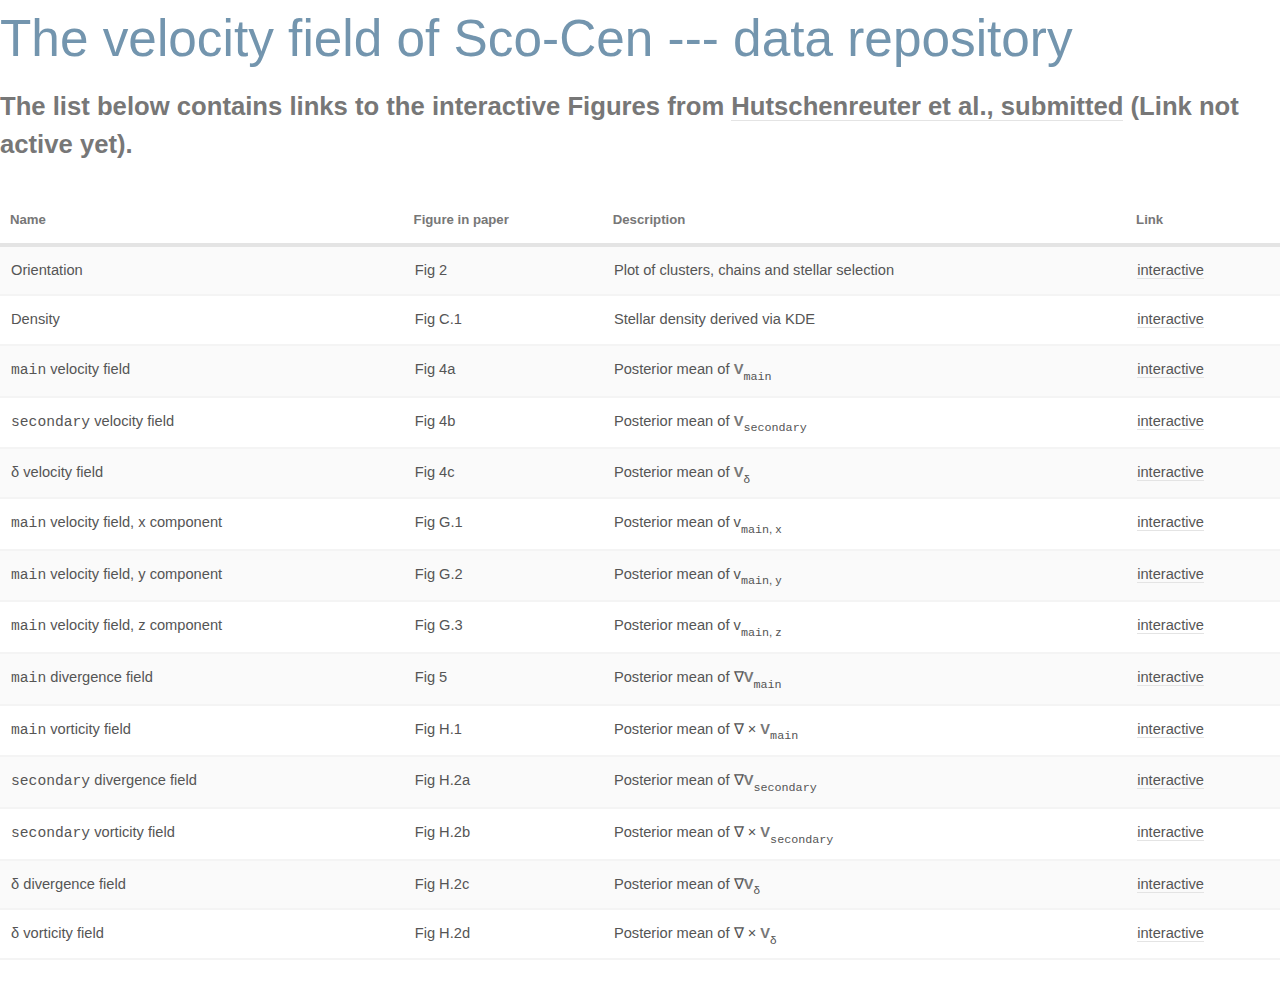
<file: sco_cen_data.html>
<!doctype html>
<html>
	<head>
		<title>Sco - Cen velocity field</title>
		<meta charset='utf-8'/>
		<meta name="viewport" content='width=device-width, initial-scale=1, user-scalable=no' />
		<link rel="stylesheet" href="assets/css/main.css" />
		<!--<link href="https://maxcdn.bootstrapcdn.com/bootstrap/3.3.6/css/bootstrap.min.css" rel="stylesheet" id="bootstrap">
		<link href="https://maxcdn.bootstrapcdn.com/font-awesome/4.5.0/css/font-awesome.min.css" rel="stylesheet">-->
		<link href="./assets/docs.css" rel="stylesheet">
		<link href="./assets/flag-icon.css" rel="stylesheet">
	</head>
	<body class="is-preload">
<section>
  <header class="major">
    <h2>The velocity field of Sco-Cen --- data repository</h2>
    <p>The list below contains links to the interactive Figures from <a href="arxiv">Hutschenreuter et al., submitted</a> (Link not active yet).</p>
  </header>
  <div class="table-wrapper">
    <table>
      <thead>
        <tr>
          <th>Name</th>
          <th>Figure in paper</th>
          <th>Description</th>
          <th>Link</th>
        </tr>
      </thead>
      <tbody>
          <tr>
          <td>Orientation</td>
          <td>Fig 2</td>
          <td>Plot of clusters, chains and stellar selection</td>
          <td><a href="data/ScoCen/orientation.html">interactive</a></td>
        </tr>
          <tr>
          <td>Density </td>
          <td>Fig C.1</td>
          <td>Stellar density derived via KDE</td>
          <td><a href="data/ScoCen/density_contour.html">interactive</a></td>
        </tr>
        <tr>
          <td><tt>main</tt> velocity field</td>
          <td>Fig 4a</td>
          <td> Posterior mean of <b>V</b><sub><tt>main</tt> </sub>  </td>
          <td><a href="data/ScoCen/main_vfield.html">interactive</a></td>
        </tr>
          <td><tt>secondary</tt> velocity field</td>
          <td>Fig 4b</td>
          <td> Posterior mean of <b>V</b><sub><tt>secondary</tt> </sub>  </td>
          <td><a href="data/ScoCen/secondary_vfield.html">interactive</a></td>
        </tr>
        </tr>
          <td> &delta; velocity field</td>
          <td>Fig 4c</td>
          <td> Posterior mean of <b>V</b><sub>&delta;</sub>  </td>
          <td><a href="data/ScoCen/secondary_vfield.html">interactive</a></td>
        </tr>
        <tr>
          <td><tt>main</tt> velocity field, x component</td>
          <td>Fig G.1</td>
          <td> Posterior mean of v<sub><tt>main</tt>, x</sub>  </td>
          <td><a href="data/ScoCen/main_vx.html">interactive</a></td>
        </tr>
        <tr>
          <td><tt>main</tt> velocity field, y component</td>
          <td>Fig G.2</td>
          <td> Posterior mean of v<sub><tt>main</tt>, y</sub>  </td>
          <td><a href="data/ScoCen/main_vy.html">interactive</a></td>
        </tr>
        <tr>
          <td><tt>main</tt> velocity field, z component</td>
          <td>Fig G.3</td>
          <td> Posterior mean of v<sub><tt>main</tt>, z</sub>  </td>
          <td><a href="data/ScoCen/main_vz.html">interactive</a></td>
        </tr>
        <tr>
          <td><tt>main</tt> divergence field</td>
          <td>Fig 5</td>
          <td> Posterior mean of &nabla;<b>V</b><sub><tt>main</tt> </sub>  </td>
          <td><a href="data/ScoCen/main_divergence.html">interactive</a></td>
        </tr>
        <tr>
          <td><tt>main</tt> vorticity field</td>
          <td>Fig H.1</td>
          <td> Posterior mean of &nabla; &times; <b>V</b><sub><tt>main</tt> </sub>  </td>
          <td><a href="data/ScoCen/main_vorticity.html">interactive</a></td>
        </tr>
        <tr>
          <td><tt>secondary</tt> divergence field</td>
          <td>Fig H.2a</td>
          <td> Posterior mean of &nabla;<b>V</b><sub><tt>secondary</tt> </sub>  </td>
          <td><a href="data/ScoCen/secondary_divergence.html">interactive</a></td>
        </tr>
        <tr>
          <td><tt>secondary</tt> vorticity field</td>
          <td>Fig H.2b</td>
          <td> Posterior mean of &nabla; &times; <b>V</b><sub><tt>secondary</tt> </sub>  </td>
          <td><a href="data/ScoCen/secondaty_vorticity.html">interactive</a></td>
        </tr>
        <tr>
          <td>&delta; divergence field</td>
          <td>Fig H.2c</td>
          <td> Posterior mean of &nabla;<b>V</b><sub>&delta; </sub>  </td>
          <td><a href="data/ScoCen/delta_divergence.html">interactive</a></td>
        </tr>
        <tr>
          <td>&delta; vorticity field</td>
          <td>Fig H.2d</td>
          <td> Posterior mean of &nabla; &times; <b>V</b><sub>&delta; </sub>  </td>
          <td><a href="data/ScoCen/delta_vorticity.html">interactive</a></td>
        </tr>
      </tbody>
    </table>
  </div>
</section>
    </body>
</html>
</file>
<file: assets/css/main.css>
/*
#777
#ffffff
#999
#888
#777
#555
#444
#aaa
#44a6c6
#325862
#ff8c00
#ff7000
#800020
#659dbd
'#1f77b4', '#ff7f0e', '#6ce06c', '#d62728', '#b487dd', '#8c564b', '#e377c2', '#7f7f7f', '#bcbd22',
              '#17becf'
*/
/* color scheme
#5d5c61 #379683 #7395ae #557a95 #b1a296
*/
/*
#590059
#5c005c
#5e005e
#610061
#630063
#660066
#5f0078
#58008c
#5000a0
#4900b4
#4100c8
#4416cc
#4931cc
#4e4ccc
#5467d1
#5982d8
#5e9ede
#63b9e5
#69d4ec
#6ee3f2
#73e7f9
#7aebfe
#8cf0f8
#9ef4ed
#b0f8e0
#c3fdd3
#d3fdc3
#e0f8b0
#edf49e
#f8f08c
#feeb79
#f9e76e
#f2e362
#ecd757
#e5c44c
#deb141
#d89d36
#d18a2b
#cc761f
#cc6314
#cc4f09
#c94000
#ba4300
#ab4500
#9c4800
#8d4a00
#7f4c00
#7a4700
#754200
#703d00
#6b3800

*/
@import url("fontawesome-all.min.css");
@import url("flag-icon.css");
@import url("http://fonts.cdnfonts.com/css/garamond");
/*
	Read Only by HTML5 UP
	html5up.net | @ajlkn
	Free for personal and commercial use under the CCA 3.0 license (html5up.net/license)
*/
html, body, div, span, applet, object,
iframe, h1, h2, h3, h4, h5, h6, p, blockquote,
pre, a, abbr, acronym, address, big, cite,
code, del, dfn, em, img, ins, kbd, q, s, samp,
small, strike, strong, sub, sup, tt, var, b,
u, i, center, dl, dt, dd, ol, ul, li, fieldset,
form, label, legend, table, caption, tbody,
tfoot, thead, tr, th, td, article, aside,
canvas, details, embed, figure, figcaption,
footer, header, hgroup, menu, nav, output, ruby,
section, summary, time, mark, audio, video {
  margin: 0;
  padding: 0;
  border: 0;
  font-size: 100%;
  font: "Garamond", "Lobster", sans-serif;
  vertical-align: baseline;
}

article, aside, details, figcaption, figure,
footer, header, hgroup, menu, nav, section {
  display: block;
}

body {
  line-height: 1;
}

ol, ul {
  list-style: none;
}

blockquote, q {
  quotes: none;
}
blockquote:before, blockquote:after, q:before, q:after {
  content: "";
  content: none;
}

table {
  border-collapse: collapse;
  border-spacing: 0;
}

body {
  -webkit-text-size-adjust: none;
}

mark {
  background-color: transparent;
  color: inherit;
}

input::-moz-focus-inner {
  border: 0;
  padding: 0;
}

input, select, textarea {
  -moz-appearance: none;
  -webkit-appearance: none;
  -ms-appearance: none;
  appearance: none;
}

/* Basic */
html {
  box-sizing: border-box;
}

*, *:before, *:after {
  box-sizing: inherit;
}

body {
  background: #fff;
}
body.is-preload *, body.is-preload *:before, body.is-preload *:after {
  -moz-animation: none !important;
  -webkit-animation: none !important;
  -ms-animation: none !important;
  animation: none !important;
  -moz-transition: none !important;
  -webkit-transition: none !important;
  -ms-transition: none !important;
  transition: none !important;
}

body, input, select, textarea {
  color: #555;
  font-family: "Garamond", "Lobster", sans-serif;
  font-size: 16pt;
  font-weight: 400;
  line-height: 1.75em;
}

a {
  -moz-transition: color 0.2s ease-in-out, border-color 0.2s ease-in-out;
  -webkit-transition: color 0.2s ease-in-out, border-color 0.2s ease-in-out;
  -ms-transition: color 0.2s ease-in-out, border-color 0.2s ease-in-out;
  transition: color 0.2s ease-in-out, border-color 0.2s ease-in-out;
  border-bottom: solid 1px #e4e4e4;
  color: inherit;
  text-decoration: none;
}
a:hover {
  border-bottom-color: transparent;
  color: #7395ae !important;
}

strong, b {
  color: #777;
  font-weight: 700;
}

em, i {
  font-style: italic;
}

p {
  margin: 0 0 2.25em 0;
}

h1, h2, h3, h4, h5, h6 {
  color: #777;
  font-weight: 700;
  line-height: 1em;
  margin: 0 0 0.5625em 0;
}
h1 a, h2 a, h3 a, h4 a, h5 a, h6 a {
  border: 0;
  color: inherit;
  text-decoration: none;
}

h2 {
  font-size: 2em;
  line-height: 1.5em;
}

h3 {
  font-size: 1.75em;
  line-height: 1.5em;
}

h4 {
  font-size: 1.25em;
  line-height: 1.5em;
}

h5 {
  font-size: 0.9em;
  line-height: 1.5em;
}

h6 {
  font-size: 0.7em;
  line-height: 1.5em;
}

sub {
  font-size: 0.8em;
  position: relative;
  top: 0.5em;
}

sup {
  font-size: 0.8em;
  position: relative;
  top: -0.5em;
}

hr {
  border: 0;
  border-bottom: solid 2px #f4f4f4;
  margin: 2.25em 0;
}
hr.major {
  margin: 3.375em 0;
}

blockquote {
  border-left: solid 8px #e4e4e4;
  font-style: italic;
  margin: 0 0 2.25em 0;
  padding: 0.5em 0 0.5em 2em;
}

code {
  background: #555;
  border-radius: 5px;
  color: #fff;
  font-family: "Source Code Pro", monospace;
  font-size: 0.9em;
  margin: 0 0.25em;
  padding: 0.25em 0.65em;
}

pre {
  font-family: "Source Code Pro", monospace;
  font-size: 0.9em;
  margin: 0 0 2.25em 0;
}
pre code {
  -webkit-overflow-scrolling: touch;
  display: block;
  line-height: 1.5em;
  overflow-x: auto;
  padding: 1em 1.5em;
}

.align-left {
  text-align: left;
}

.align-center {
  text-align: center;
}

.align-right {
  text-align: right;
}

/* Row */
.row {
  display: flex;
  flex-wrap: wrap;
  box-sizing: border-box;
  align-items: stretch;
}
.row > * {
  box-sizing: border-box;
}
.row.gtr-uniform > * > :last-child {
  margin-bottom: 0;
}
.row.aln-left {
  justify-content: flex-start;
}
.row.aln-center {
  justify-content: center;
}
.row.aln-right {
  justify-content: flex-end;
}
.row.aln-top {
  align-items: flex-start;
}
.row.aln-middle {
  align-items: center;
}
.row.aln-bottom {
  align-items: flex-end;
}
.row > .imp {
  order: -1;
}
.row > .col-1 {
  width: 8.3333333333%;
}
.row > .off-1 {
  margin-left: 8.3333333333%;
}
.row > .col-2 {
  width: 16.6666666667%;
}
.row > .off-2 {
  margin-left: 16.6666666667%;
}
.row > .col-3 {
  width: 25%;
}
.row > .off-3 {
  margin-left: 25%;
}
.row > .col-4 {
  width: 33.3333333333%;
}
.row > .off-4 {
  margin-left: 33.3333333333%;
}
.row > .col-5 {
  width: 41.6666666667%;
}
.row > .off-5 {
  margin-left: 41.6666666667%;
}
.row > .col-6 {
  width: 50%;
}
.row > .off-6 {
  margin-left: 50%;
}
.row > .col-7 {
  width: 58.3333333333%;
}
.row > .off-7 {
  margin-left: 58.3333333333%;
}
.row > .col-8 {
  width: 66.6666666667%;
}
.row > .off-8 {
  margin-left: 66.6666666667%;
}
.row > .col-9 {
  width: 75%;
}
.row > .off-9 {
  margin-left: 75%;
}
.row > .col-10 {
  width: 83.3333333333%;
}
.row > .off-10 {
  margin-left: 83.3333333333%;
}
.row > .col-11 {
  width: 91.6666666667%;
}
.row > .off-11 {
  margin-left: 91.6666666667%;
}
.row > .col-12 {
  width: 100%;
}
.row > .off-12 {
  margin-left: 100%;
}
.row.gtr-0 {
  margin-top: 0;
  margin-left: 0em;
}
.row.gtr-0 > * {
  padding: 0 0 0 0em;
}
.row.gtr-0.gtr-uniform {
  margin-top: 0em;
}
.row.gtr-0.gtr-uniform > * {
  padding-top: 0em;
}
.row.gtr-25 {
  margin-top: 0;
  margin-left: -3em;
}
.row.gtr-25 > * {
  padding: 0 0 0 3em;
}
.row.gtr-25.gtr-uniform {
  margin-top: -3em;
}
.row.gtr-25.gtr-uniform > * {
  padding-top: 3em;
}
.row.gtr-50 {
  margin-top: 0;
  margin-left: -6em;
}
.row.gtr-50 > * {
  padding: 0 0 0 6em;
}
.row.gtr-50.gtr-uniform {
  margin-top: -6em;
}
.row.gtr-50.gtr-uniform > * {
  padding-top: 6em;
}
.row {
  margin-top: 0;
  margin-left: -12em;
}
.row > * {
  padding: 0 0 0 12em;
}
.row.gtr-uniform {
  margin-top: -12em;
}
.row.gtr-uniform > * {
  padding-top: 12em;
}
.row.gtr-150 {
  margin-top: 0;
  margin-left: -18em;
}
.row.gtr-150 > * {
  padding: 0 0 0 18em;
}
.row.gtr-150.gtr-uniform {
  margin-top: -18em;
}
.row.gtr-150.gtr-uniform > * {
  padding-top: 18em;
}
.row.gtr-200 {
  margin-top: 0;
  margin-left: -24em;
}
.row.gtr-200 > * {
  padding: 0 0 0 24em;
}
.row.gtr-200.gtr-uniform {
  margin-top: -24em;
}
.row.gtr-200.gtr-uniform > * {
  padding-top: 24em;
}
@media screen and (max-width: 1680px) {
  .row {
    display: flex;
    flex-wrap: wrap;
    box-sizing: border-box;
    align-items: stretch;
  }
  .row > * {
    box-sizing: border-box;
  }
  .row.gtr-uniform > * > :last-child {
    margin-bottom: 0;
  }
  .row.aln-left {
    justify-content: flex-start;
  }
  .row.aln-center {
    justify-content: center;
  }
  .row.aln-right {
    justify-content: flex-end;
  }
  .row.aln-top {
    align-items: flex-start;
  }
  .row.aln-middle {
    align-items: center;
  }
  .row.aln-bottom {
    align-items: flex-end;
  }
  .row > .imp-xlarge {
    order: -1;
  }
  .row > .col-1-xlarge {
    width: 8.3333333333%;
  }
  .row > .off-1-xlarge {
    margin-left: 8.3333333333%;
  }
  .row > .col-2-xlarge {
    width: 16.6666666667%;
  }
  .row > .off-2-xlarge {
    margin-left: 16.6666666667%;
  }
  .row > .col-3-xlarge {
    width: 25%;
  }
  .row > .off-3-xlarge {
    margin-left: 25%;
  }
  .row > .col-4-xlarge {
    width: 33.3333333333%;
  }
  .row > .off-4-xlarge {
    margin-left: 33.3333333333%;
  }
  .row > .col-5-xlarge {
    width: 41.6666666667%;
  }
  .row > .off-5-xlarge {
    margin-left: 41.6666666667%;
  }
  .row > .col-6-xlarge {
    width: 50%;
  }
  .row > .off-6-xlarge {
    margin-left: 50%;
  }
  .row > .col-7-xlarge {
    width: 58.3333333333%;
  }
  .row > .off-7-xlarge {
    margin-left: 58.3333333333%;
  }
  .row > .col-8-xlarge {
    width: 66.6666666667%;
  }
  .row > .off-8-xlarge {
    margin-left: 66.6666666667%;
  }
  .row > .col-9-xlarge {
    width: 75%;
  }
  .row > .off-9-xlarge {
    margin-left: 75%;
  }
  .row > .col-10-xlarge {
    width: 83.3333333333%;
  }
  .row > .off-10-xlarge {
    margin-left: 83.3333333333%;
  }
  .row > .col-11-xlarge {
    width: 91.6666666667%;
  }
  .row > .off-11-xlarge {
    margin-left: 91.6666666667%;
  }
  .row > .col-12-xlarge {
    width: 100%;
  }
  .row > .off-12-xlarge {
    margin-left: 100%;
  }
  .row.gtr-0 {
    margin-top: 0;
    margin-left: 0em;
  }
  .row.gtr-0 > * {
    padding: 0 0 0 0em;
  }
  .row.gtr-0.gtr-uniform {
    margin-top: 0em;
  }
  .row.gtr-0.gtr-uniform > * {
    padding-top: 0em;
  }
  .row.gtr-25 {
    margin-top: 0;
    margin-left: -0.5em;
  }
  .row.gtr-25 > * {
    padding: 0 0 0 0.5em;
  }
  .row.gtr-25.gtr-uniform {
    margin-top: -0.5em;
  }
  .row.gtr-25.gtr-uniform > * {
    padding-top: 0.5em;
  }
  .row.gtr-50 {
    margin-top: 0;
    margin-left: -1em;
  }
  .row.gtr-50 > * {
    padding: 0 0 0 1em;
  }
  .row.gtr-50.gtr-uniform {
    margin-top: -1em;
  }
  .row.gtr-50.gtr-uniform > * {
    padding-top: 1em;
  }
  .row {
    margin-top: 0;
    margin-left: -2em;
  }
  .row > * {
    padding: 0 0 0 2em;
  }
  .row.gtr-uniform {
    margin-top: -2em;
  }
  .row.gtr-uniform > * {
    padding-top: 2em;
  }
  .row.gtr-150 {
    margin-top: 0;
    margin-left: -3em;
  }
  .row.gtr-150 > * {
    padding: 0 0 0 3em;
  }
  .row.gtr-150.gtr-uniform {
    margin-top: -3em;
  }
  .row.gtr-150.gtr-uniform > * {
    padding-top: 3em;
  }
  .row.gtr-200 {
    margin-top: 0;
    margin-left: -4em;
  }
  .row.gtr-200 > * {
    padding: 0 0 0 4em;
  }
  .row.gtr-200.gtr-uniform {
    margin-top: -4em;
  }
  .row.gtr-200.gtr-uniform > * {
    padding-top: 4em;
  }
}
@media screen and (max-width: 1280px) {
  .row {
    display: flex;
    flex-wrap: wrap;
    box-sizing: border-box;
    align-items: stretch;
  }
  .row > * {
    box-sizing: border-box;
  }
  .row.gtr-uniform > * > :last-child {
    margin-bottom: 0;
  }
  .row.aln-left {
    justify-content: flex-start;
  }
  .row.aln-center {
    justify-content: center;
  }
  .row.aln-right {
    justify-content: flex-end;
  }
  .row.aln-top {
    align-items: flex-start;
  }
  .row.aln-middle {
    align-items: center;
  }
  .row.aln-bottom {
    align-items: flex-end;
  }
  .row > .imp-large {
    order: -1;
  }
  .row > .col-1-large {
    width: 8.3333333333%;
  }
  .row > .off-1-large {
    margin-left: 8.3333333333%;
  }
  .row > .col-2-large {
    width: 16.6666666667%;
  }
  .row > .off-2-large {
    margin-left: 16.6666666667%;
  }
  .row > .col-3-large {
    width: 25%;
  }
  .row > .off-3-large {
    margin-left: 25%;
  }
  .row > .col-4-large {
    width: 33.3333333333%;
  }
  .row > .off-4-large {
    margin-left: 33.3333333333%;
  }
  .row > .col-5-large {
    width: 41.6666666667%;
  }
  .row > .off-5-large {
    margin-left: 41.6666666667%;
  }
  .row > .col-6-large {
    width: 50%;
  }
  .row > .off-6-large {
    margin-left: 50%;
  }
  .row > .col-7-large {
    width: 58.3333333333%;
  }
  .row > .off-7-large {
    margin-left: 58.3333333333%;
  }
  .row > .col-8-large {
    width: 66.6666666667%;
  }
  .row > .off-8-large {
    margin-left: 66.6666666667%;
  }
  .row > .col-9-large {
    width: 75%;
  }
  .row > .off-9-large {
    margin-left: 75%;
  }
  .row > .col-10-large {
    width: 83.3333333333%;
  }
  .row > .off-10-large {
    margin-left: 83.3333333333%;
  }
  .row > .col-11-large {
    width: 91.6666666667%;
  }
  .row > .off-11-large {
    margin-left: 91.6666666667%;
  }
  .row > .col-12-large {
    width: 100%;
  }
  .row > .off-12-large {
    margin-left: 100%;
  }
  .row.gtr-0 {
    margin-top: 0;
    margin-left: 0em;
  }
  .row.gtr-0 > * {
    padding: 0 0 0 0em;
  }
  .row.gtr-0.gtr-uniform {
    margin-top: 0em;
  }
  .row.gtr-0.gtr-uniform > * {
    padding-top: 0em;
  }
  .row.gtr-25 {
    margin-top: 0;
    margin-left: -0.375em;
  }
  .row.gtr-25 > * {
    padding: 0 0 0 0.375em;
  }
  .row.gtr-25.gtr-uniform {
    margin-top: -0.375em;
  }
  .row.gtr-25.gtr-uniform > * {
    padding-top: 0.375em;
  }
  .row.gtr-50 {
    margin-top: 0;
    margin-left: -0.75em;
  }
  .row.gtr-50 > * {
    padding: 0 0 0 0.75em;
  }
  .row.gtr-50.gtr-uniform {
    margin-top: -0.75em;
  }
  .row.gtr-50.gtr-uniform > * {
    padding-top: 0.75em;
  }
  .row {
    margin-top: 0;
    margin-left: -1.5em;
  }
  .row > * {
    padding: 0 0 0 1.5em;
  }
  .row.gtr-uniform {
    margin-top: -1.5em;
  }
  .row.gtr-uniform > * {
    padding-top: 1.5em;
  }
  .row.gtr-150 {
    margin-top: 0;
    margin-left: -2.25em;
  }
  .row.gtr-150 > * {
    padding: 0 0 0 2.25em;
  }
  .row.gtr-150.gtr-uniform {
    margin-top: -2.25em;
  }
  .row.gtr-150.gtr-uniform > * {
    padding-top: 2.25em;
  }
  .row.gtr-200 {
    margin-top: 0;
    margin-left: -3em;
  }
  .row.gtr-200 > * {
    padding: 0 0 0 3em;
  }
  .row.gtr-200.gtr-uniform {
    margin-top: -3em;
  }
  .row.gtr-200.gtr-uniform > * {
    padding-top: 3em;
  }
}
@media screen and (max-width: 1024px) {
  .row {
    display: flex;
    flex-wrap: wrap;
    box-sizing: border-box;
    align-items: stretch;
  }
  .row > * {
    box-sizing: border-box;
  }
  .row.gtr-uniform > * > :last-child {
    margin-bottom: 0;
  }
  .row.aln-left {
    justify-content: flex-start;
  }
  .row.aln-center {
    justify-content: center;
  }
  .row.aln-right {
    justify-content: flex-end;
  }
  .row.aln-top {
    align-items: flex-start;
  }
  .row.aln-middle {
    align-items: center;
  }
  .row.aln-bottom {
    align-items: flex-end;
  }
  .row > .imp-medium {
    order: -1;
  }
  .row > .col-1-medium {
    width: 8.3333333333%;
  }
  .row > .off-1-medium {
    margin-left: 8.3333333333%;
  }
  .row > .col-2-medium {
    width: 16.6666666667%;
  }
  .row > .off-2-medium {
    margin-left: 16.6666666667%;
  }
  .row > .col-3-medium {
    width: 25%;
  }
  .row > .off-3-medium {
    margin-left: 25%;
  }
  .row > .col-4-medium {
    width: 33.3333333333%;
  }
  .row > .off-4-medium {
    margin-left: 33.3333333333%;
  }
  .row > .col-5-medium {
    width: 41.6666666667%;
  }
  .row > .off-5-medium {
    margin-left: 41.6666666667%;
  }
  .row > .col-6-medium {
    width: 50%;
  }
  .row > .off-6-medium {
    margin-left: 50%;
  }
  .row > .col-7-medium {
    width: 58.3333333333%;
  }
  .row > .off-7-medium {
    margin-left: 58.3333333333%;
  }
  .row > .col-8-medium {
    width: 66.6666666667%;
  }
  .row > .off-8-medium {
    margin-left: 66.6666666667%;
  }
  .row > .col-9-medium {
    width: 75%;
  }
  .row > .off-9-medium {
    margin-left: 75%;
  }
  .row > .col-10-medium {
    width: 83.3333333333%;
  }
  .row > .off-10-medium {
    margin-left: 83.3333333333%;
  }
  .row > .col-11-medium {
    width: 91.6666666667%;
  }
  .row > .off-11-medium {
    margin-left: 91.6666666667%;
  }
  .row > .col-12-medium {
    width: 100%;
  }
  .row > .off-12-medium {
    margin-left: 100%;
  }
  .row.gtr-0 {
    margin-top: 0;
    margin-left: 0em;
  }
  .row.gtr-0 > * {
    padding: 0 0 0 0em;
  }
  .row.gtr-0.gtr-uniform {
    margin-top: 0em;
  }
  .row.gtr-0.gtr-uniform > * {
    padding-top: 0em;
  }
  .row.gtr-25 {
    margin-top: 0;
    margin-left: -0.375em;
  }
  .row.gtr-25 > * {
    padding: 0 0 0 0.375em;
  }
  .row.gtr-25.gtr-uniform {
    margin-top: -0.375em;
  }
  .row.gtr-25.gtr-uniform > * {
    padding-top: 0.375em;
  }
  .row.gtr-50 {
    margin-top: 0;
    margin-left: -0.75em;
  }
  .row.gtr-50 > * {
    padding: 0 0 0 0.75em;
  }
  .row.gtr-50.gtr-uniform {
    margin-top: -0.75em;
  }
  .row.gtr-50.gtr-uniform > * {
    padding-top: 0.75em;
  }
  .row {
    margin-top: 0;
    margin-left: -1.5em;
  }
  .row > * {
    padding: 0 0 0 1.5em;
  }
  .row.gtr-uniform {
    margin-top: -1.5em;
  }
  .row.gtr-uniform > * {
    padding-top: 1.5em;
  }
  .row.gtr-150 {
    margin-top: 0;
    margin-left: -2.25em;
  }
  .row.gtr-150 > * {
    padding: 0 0 0 2.25em;
  }
  .row.gtr-150.gtr-uniform {
    margin-top: -2.25em;
  }
  .row.gtr-150.gtr-uniform > * {
    padding-top: 2.25em;
  }
  .row.gtr-200 {
    margin-top: 0;
    margin-left: -3em;
  }
  .row.gtr-200 > * {
    padding: 0 0 0 3em;
  }
  .row.gtr-200.gtr-uniform {
    margin-top: -3em;
  }
  .row.gtr-200.gtr-uniform > * {
    padding-top: 3em;
  }
}
@media screen and (max-width: 736px) {
  .row {
    display: flex;
    flex-wrap: wrap;
    box-sizing: border-box;
    align-items: stretch;
  }
  .row > * {
    box-sizing: border-box;
  }
  .row.gtr-uniform > * > :last-child {
    margin-bottom: 0;
  }
  .row.aln-left {
    justify-content: flex-start;
  }
  .row.aln-center {
    justify-content: center;
  }
  .row.aln-right {
    justify-content: flex-end;
  }
  .row.aln-top {
    align-items: flex-start;
  }
  .row.aln-middle {
    align-items: center;
  }
  .row.aln-bottom {
    align-items: flex-end;
  }
  .row > .imp-small {
    order: -1;
  }
  .row > .col-1-small {
    width: 8.3333333333%;
  }
  .row > .off-1-small {
    margin-left: 8.3333333333%;
  }
  .row > .col-2-small {
    width: 16.6666666667%;
  }
  .row > .off-2-small {
    margin-left: 16.6666666667%;
  }
  .row > .col-3-small {
    width: 25%;
  }
  .row > .off-3-small {
    margin-left: 25%;
  }
  .row > .col-4-small {
    width: 33.3333333333%;
  }
  .row > .off-4-small {
    margin-left: 33.3333333333%;
  }
  .row > .col-5-small {
    width: 41.6666666667%;
  }
  .row > .off-5-small {
    margin-left: 41.6666666667%;
  }
  .row > .col-6-small {
    width: 50%;
  }
  .row > .off-6-small {
    margin-left: 50%;
  }
  .row > .col-7-small {
    width: 58.3333333333%;
  }
  .row > .off-7-small {
    margin-left: 58.3333333333%;
  }
  .row > .col-8-small {
    width: 66.6666666667%;
  }
  .row > .off-8-small {
    margin-left: 66.6666666667%;
  }
  .row > .col-9-small {
    width: 75%;
  }
  .row > .off-9-small {
    margin-left: 75%;
  }
  .row > .col-10-small {
    width: 83.3333333333%;
  }
  .row > .off-10-small {
    margin-left: 83.3333333333%;
  }
  .row > .col-11-small {
    width: 91.6666666667%;
  }
  .row > .off-11-small {
    margin-left: 91.6666666667%;
  }
  .row > .col-12-small {
    width: 100%;
  }
  .row > .off-12-small {
    margin-left: 100%;
  }
  .row.gtr-0 {
    margin-top: 0;
    margin-left: 0em;
  }
  .row.gtr-0 > * {
    padding: 0 0 0 0em;
  }
  .row.gtr-0.gtr-uniform {
    margin-top: 0em;
  }
  .row.gtr-0.gtr-uniform > * {
    padding-top: 0em;
  }
  .row.gtr-25 {
    margin-top: 0;
    margin-left: -0.3125em;
  }
  .row.gtr-25 > * {
    padding: 0 0 0 0.3125em;
  }
  .row.gtr-25.gtr-uniform {
    margin-top: -0.3125em;
  }
  .row.gtr-25.gtr-uniform > * {
    padding-top: 0.3125em;
  }
  .row.gtr-50 {
    margin-top: 0;
    margin-left: -0.625em;
  }
  .row.gtr-50 > * {
    padding: 0 0 0 0.625em;
  }
  .row.gtr-50.gtr-uniform {
    margin-top: -0.625em;
  }
  .row.gtr-50.gtr-uniform > * {
    padding-top: 0.625em;
  }
  .row {
    margin-top: 0;
    margin-left: -1.25em;
  }
  .row > * {
    padding: 0 0 0 1.25em;
  }
  .row.gtr-uniform {
    margin-top: -1.25em;
  }
  .row.gtr-uniform > * {
    padding-top: 1.25em;
  }
  .row.gtr-150 {
    margin-top: 0;
    margin-left: -1.875em;
  }
  .row.gtr-150 > * {
    padding: 0 0 0 1.875em;
  }
  .row.gtr-150.gtr-uniform {
    margin-top: -1.875em;
  }
  .row.gtr-150.gtr-uniform > * {
    padding-top: 1.875em;
  }
  .row.gtr-200 {
    margin-top: 0;
    margin-left: -2.5em;
  }
  .row.gtr-200 > * {
    padding: 0 0 0 2.5em;
  }
  .row.gtr-200.gtr-uniform {
    margin-top: -2.5em;
  }
  .row.gtr-200.gtr-uniform > * {
    padding-top: 2.5em;
  }
}
@media screen and (max-width: 480px) {
  .row {
    display: flex;
    flex-wrap: wrap;
    box-sizing: border-box;
    align-items: stretch;
  }
  .row > * {
    box-sizing: border-box;
  }
  .row.gtr-uniform > * > :last-child {
    margin-bottom: 0;
  }
  .row.aln-left {
    justify-content: flex-start;
  }
  .row.aln-center {
    justify-content: center;
  }
  .row.aln-right {
    justify-content: flex-end;
  }
  .row.aln-top {
    align-items: flex-start;
  }
  .row.aln-middle {
    align-items: center;
  }
  .row.aln-bottom {
    align-items: flex-end;
  }
  .row > .imp-xsmall {
    order: -1;
  }
  .row > .col-1-xsmall {
    width: 8.3333333333%;
  }
  .row > .off-1-xsmall {
    margin-left: 8.3333333333%;
  }
  .row > .col-2-xsmall {
    width: 16.6666666667%;
  }
  .row > .off-2-xsmall {
    margin-left: 16.6666666667%;
  }
  .row > .col-3-xsmall {
    width: 25%;
  }
  .row > .off-3-xsmall {
    margin-left: 25%;
  }
  .row > .col-4-xsmall {
    width: 33.3333333333%;
  }
  .row > .off-4-xsmall {
    margin-left: 33.3333333333%;
  }
  .row > .col-5-xsmall {
    width: 41.6666666667%;
  }
  .row > .off-5-xsmall {
    margin-left: 41.6666666667%;
  }
  .row > .col-6-xsmall {
    width: 50%;
  }
  .row > .off-6-xsmall {
    margin-left: 50%;
  }
  .row > .col-7-xsmall {
    width: 58.3333333333%;
  }
  .row > .off-7-xsmall {
    margin-left: 58.3333333333%;
  }
  .row > .col-8-xsmall {
    width: 66.6666666667%;
  }
  .row > .off-8-xsmall {
    margin-left: 66.6666666667%;
  }
  .row > .col-9-xsmall {
    width: 75%;
  }
  .row > .off-9-xsmall {
    margin-left: 75%;
  }
  .row > .col-10-xsmall {
    width: 83.3333333333%;
  }
  .row > .off-10-xsmall {
    margin-left: 83.3333333333%;
  }
  .row > .col-11-xsmall {
    width: 91.6666666667%;
  }
  .row > .off-11-xsmall {
    margin-left: 91.6666666667%;
  }
  .row > .col-12-xsmall {
    width: 100%;
  }
  .row > .off-12-xsmall {
    margin-left: 100%;
  }
  .row.gtr-0 {
    margin-top: 0;
    margin-left: 0em;
  }
  .row.gtr-0 > * {
    padding: 0 0 0 0em;
  }
  .row.gtr-0.gtr-uniform {
    margin-top: 0em;
  }
  .row.gtr-0.gtr-uniform > * {
    padding-top: 0em;
  }
  .row.gtr-25 {
    margin-top: 0;
    margin-left: -0.3125em;
  }
  .row.gtr-25 > * {
    padding: 0 0 0 0.3125em;
  }
  .row.gtr-25.gtr-uniform {
    margin-top: -0.3125em;
  }
  .row.gtr-25.gtr-uniform > * {
    padding-top: 0.3125em;
  }
  .row.gtr-50 {
    margin-top: 0;
    margin-left: -0.625em;
  }
  .row.gtr-50 > * {
    padding: 0 0 0 0.625em;
  }
  .row.gtr-50.gtr-uniform {
    margin-top: -0.625em;
  }
  .row.gtr-50.gtr-uniform > * {
    padding-top: 0.625em;
  }
  .row {
    margin-top: 0;
    margin-left: -1.25em;
  }
  .row > * {
    padding: 0 0 0 1.25em;
  }
  .row.gtr-uniform {
    margin-top: -1.25em;
  }
  .row.gtr-uniform > * {
    padding-top: 1.25em;
  }
  .row.gtr-150 {
    margin-top: 0;
    margin-left: -1.875em;
  }
  .row.gtr-150 > * {
    padding: 0 0 0 1.875em;
  }
  .row.gtr-150.gtr-uniform {
    margin-top: -1.875em;
  }
  .row.gtr-150.gtr-uniform > * {
    padding-top: 1.875em;
  }
  .row.gtr-200 {
    margin-top: 0;
    margin-left: -2.5em;
  }
  .row.gtr-200 > * {
    padding: 0 0 0 2.5em;
  }
  .row.gtr-200.gtr-uniform {
    margin-top: -2.5em;
  }
  .row.gtr-200.gtr-uniform > * {
    padding-top: 2.5em;
  }
}

/* Container */
.container {
  margin: 0 auto;
  max-width: calc(100% - 4.5em);
  width: 45em;
}
.container.xsmall {
  width: 11.25em;
}
.container.small {
  width: 22.5em;
}
.container.medium {
  width: 33.75em;
}
.container.large {
  width: 56.25em;
}
.container.xlarge {
  width: 67.5em;
}
.container.max {
  width: 100%;
}
@media screen and (max-width: 1024px) {
  .container {
    width: 100% !important;
  }
}
@media screen and (max-width: 480px) {
  .container {
    max-width: calc(100% - 3.375em);
  }
}

/* Section/Article */
section.special, article.special {
  text-align: center;
}

header p {
  color: #aaa;
  position: relative;
  margin: 0 0 1.6875em 0;
}
header h2 + p {
  font-size: 1.25em;
  margin-top: -0.5em;
  line-height: 1.5em;
}
header h3 + p {
  font-size: 1.1em;
  margin-top: -0.35em;
  line-height: 1.5em;
}
header h4 + p,
header h5 + p,
header h6 + p {
  font-size: 0.9em;
  margin-top: -0.25em;
  line-height: 1.5em;
}
header.major h2 {
  color: #7395ae;
  font-size: 3.5em;
}
header.major h2 + p {
  color: #777;
  font-size: 1.75em;
  font-weight: 700;
  margin-top: -0.75em;
}

/* Form */
form {
  margin: 0 0 2.25em 0;
}

label {
  color: #777;
  display: block;
  font-size: 0.9em;
  font-weight: 700;
  margin: 0 0 1.125em 0;
}

input::-moz-focus-inner {
  border: 0;
  padding: 0;
}

input[type=text],
input[type=password],
input[type=email],
select,
textarea {
  -moz-appearance: none;
  -webkit-appearance: none;
  -ms-appearance: none;
  appearance: none;
  border-radius: 5px;
  border: none;
  border: solid 2px #e4e4e4;
  color: inherit;
  display: block;
  outline: 0;
  padding: 0 1em;
  text-decoration: none;
  width: 100%;
}
input[type=text]:invalid,
input[type=password]:invalid,
input[type=email]:invalid,
select:invalid,
textarea:invalid {
  box-shadow: none;
}
input[type=text]:focus,
input[type=password]:focus,
input[type=email]:focus,
select:focus,
textarea:focus {
  border-color: #7395ae;
}

select {
  background-image: url("data:image/svg+xml;charset=utf8,%3Csvg xmlns='http://www.w3.org/2000/svg' width='40' height='40' preserveAspectRatio='none' viewBox='0 0 40 40'%3E%3Cpath d='M9.4,12.3l10.4,10.4l10.4-10.4c0.2-0.2,0.5-0.4,0.9-0.4c0.3,0,0.6,0.1,0.9,0.4l3.3,3.3c0.2,0.2,0.4,0.5,0.4,0.9 c0,0.4-0.1,0.6-0.4,0.9L20.7,31.9c-0.2,0.2-0.5,0.4-0.9,0.4c-0.3,0-0.6-0.1-0.9-0.4L4.3,17.3c-0.2-0.2-0.4-0.5-0.4-0.9 c0-0.4,0.1-0.6,0.4-0.9l3.3-3.3c0.2-0.2,0.5-0.4,0.9-0.4S9.1,12.1,9.4,12.3z' fill='%23e4e4e4' /%3E%3C/svg%3E");
  background-size: 1.25em;
  background-repeat: no-repeat;
  background-position: calc(100% - 1em) center;
  height: 2.75em;
  padding-right: 2.75em;
  text-overflow: ellipsis;
}
select option {
  color: #777;
  background: #fff;
}
select:focus::-ms-value {
  background-color: transparent;
}
select::-ms-expand {
  display: none;
}

input[type=text],
input[type=password],
input[type=email],
select {
  height: 2.75em;
}

textarea {
  padding: 0.75em 1em;
}

input[type=checkbox],
input[type=radio] {
  -moz-appearance: none;
  -webkit-appearance: none;
  -ms-appearance: none;
  appearance: none;
  display: block;
  float: left;
  margin-right: -2em;
  opacity: 0;
  width: 1em;
  z-index: -1;
}
input[type=checkbox] + label,
input[type=radio] + label {
  text-decoration: none;
  color: #555;
  cursor: pointer;
  display: inline-block;
  font-size: 1em;
  font-weight: 400;
  padding-left: 2.4em;
  padding-right: 0.75em;
  position: relative;
}
input[type=checkbox] + label:before,
input[type=radio] + label:before {
  -moz-osx-font-smoothing: grayscale;
  -webkit-font-smoothing: antialiased;
  display: inline-block;
  font-style: normal;
  font-variant: normal;
  text-rendering: auto;
  line-height: 1;
  text-transform: none !important;
  font-family: "Font Awesome 5 Free";
  font-weight: 900;
}
input[type=checkbox] + label:before,
input[type=radio] + label:before {
  background: #fafafa;
  border-radius: 5px;
  border: solid 2px #e4e4e4;
  content: "";
  display: inline-block;
  font-size: 0.8em;
  height: 2.0625em;
  left: 0;
  line-height: 2.0625em;
  position: absolute;
  text-align: center;
  top: 0;
  width: 2.0625em;
}
input[type=checkbox]:checked + label:before,
input[type=radio]:checked + label:before {
  background: #989898;
  border-color: #989898;
  color: #ffffff;
  content: "\f00c";
}
input[type=checkbox]:focus + label:before,
input[type=radio]:focus + label:before {
  border-color: #7395ae;
}

input[type=checkbox] + label:before {
  border-radius: 5px;
}

input[type=radio] + label:before {
  border-radius: 100%;
}

::-webkit-input-placeholder {
  color: #aaa !important;
  font-style: italic;
  opacity: 1;
}

:-moz-placeholder {
  color: #aaa !important;
  font-style: italic;
  opacity: 1;
}

::-moz-placeholder {
  color: #aaa !important;
  font-style: italic;
  opacity: 1;
}

:-ms-input-placeholder {
  color: #aaa !important;
  font-style: italic;
  opacity: 1;
}

/* Box */
.box {
  border-radius: 5px;
  border: solid 2px #e4e4e4;
  margin-bottom: 2.25em;
  padding: 1.5em;
}
.box > :last-child,
.box > :last-child > :last-child,
.box > :last-child > :last-child > :last-child {
  margin-bottom: 0;
}
.box.alt {
  border: 0;
  border-radius: 0;
  padding: 0;
}

/* Icon */
.icon {
  text-decoration: none;
  border-bottom: none;
  position: relative;
}
.icon:before {
  -moz-osx-font-smoothing: grayscale;
  -webkit-font-smoothing: antialiased;
  display: inline-block;
  font-style: normal;
  font-variant: normal;
  text-rendering: auto;
  line-height: 1;
  text-transform: none !important;
  font-family: "Font Awesome 5 Free";
  font-weight: 400;
}
.icon > .label {
  display: none;
}
.icon:before {
  line-height: inherit;
}
.icon.solid:before {
  font-weight: 900;
}
.icon.brands:before {
  font-family: "Font Awesome 5 Brands";
}

/* Image */
.image {
  border-radius: 5px;
  border: 0;
  display: inline-block;
  position: relative;
}
.image[data-position] img {
  -moz-object-fit: cover;
  -webkit-object-fit: cover;
  -ms-object-fit: cover;
  object-fit: cover;
  display: block;
  position: absolute;
  top: 0;
  left: 0;
  width: 100%;
  height: 100%;
}
.image[data-position="top left"] img {
  -moz-object-position: top left;
  -webkit-object-position: top left;
  -ms-object-position: top left;
  object-position: top left;
}
.image[data-position=top] img {
  -moz-object-position: top;
  -webkit-object-position: top;
  -ms-object-position: top;
  object-position: top;
}
.image[data-position="top right"] img {
  -moz-object-position: top right;
  -webkit-object-position: top right;
  -ms-object-position: top right;
  object-position: top right;
}
.image[data-position=right] img {
  -moz-object-position: right;
  -webkit-object-position: right;
  -ms-object-position: right;
  object-position: right;
}
.image[data-position="bottom right"] img {
  -moz-object-position: bottom right;
  -webkit-object-position: bottom right;
  -ms-object-position: bottom right;
  object-position: bottom right;
}
.image[data-position=bottom] img {
  -moz-object-position: bottom;
  -webkit-object-position: bottom;
  -ms-object-position: bottom;
  object-position: bottom;
}
.image[data-position="bottom left"] img {
  -moz-object-position: bottom left;
  -webkit-object-position: bottom left;
  -ms-object-position: bottom left;
  object-position: bottom left;
}
.image[data-position=left] img {
  -moz-object-position: left;
  -webkit-object-position: left;
  -ms-object-position: left;
  object-position: left;
}
.image[data-position=center] img {
  -moz-object-position: center;
  -webkit-object-position: center;
  -ms-object-position: center;
  object-position: center;
}
.image[data-position="25% 25%"] img {
  -moz-object-position: 25% 25%;
  -webkit-object-position: 25% 25%;
  -ms-object-position: 25% 25%;
  object-position: 25% 25%;
}
.image[data-position="75% 25%"] img {
  -moz-object-position: 75% 25%;
  -webkit-object-position: 75% 25%;
  -ms-object-position: 75% 25%;
  object-position: 75% 25%;
}
.image[data-position="75% 75%"] img {
  -moz-object-position: 75% 75%;
  -webkit-object-position: 75% 75%;
  -ms-object-position: 75% 75%;
  object-position: 75% 75%;
}
.image[data-position="25% 75%"] img {
  -moz-object-position: 25% 75%;
  -webkit-object-position: 25% 75%;
  -ms-object-position: 25% 75%;
  object-position: 25% 75%;
}
.image img {
  border-radius: 5px;
  display: block;
}
.image.left {
  float: left;
  margin: 0 2.5em 2em 0;
  top: 0.25em;
}
.image.right {
  float: right;
  margin: 0 0 2em 2.5em;
  top: 0.25em;
}
.image.fit {
  display: block;
  margin: 0 0 2.25em 0;
  width: 100%;
}
.image.fit img {
  display: block;
  width: 100%;
}
.image.avatar {
  /* border-radius: 100%; */
  overflow: hidden;
}
.image.avatar img {
  /* border-radius: 100%; */
  display: block;
  width: 100%;
}
.image.main {
  display: block;
  height: 20em;
  border-radius: 0;
}
.image.main img {
  border-radius: 0;
}

/* List */
ol {
  list-style: decimal;
  margin: 0 0 2.25em 0;
  padding-left: 1.25em;
}
ol li {
  padding-left: 0.25em;
}

ul {
  list-style: disc;
  margin: 0 0 2.25em 0;
  padding-left: 1em;
}
ul li {
  padding-left: 0.5em;
}
ul.alt {
  list-style: none;
  padding-left: 0;
}
ul.alt li {
  border-top: solid 2px #f4f4f4;
  padding: 0.5em 0;
}
ul.alt li:first-child {
  border-top: 0;
  padding-top: 0;
}

dl {
  margin: 0 0 2.25em 0;
}

/* Actions */
ul.actions {
  display: -moz-flex;
  display: -webkit-flex;
  display: -ms-flex;
  display: flex;
  cursor: default;
  list-style: none;
  margin-left: -1.125em;
  padding-left: 0;
}
ul.actions li {
  padding: 0 0 0 1.125em;
  vertical-align: middle;
}
ul.actions.special {
  -moz-justify-content: center;
  -webkit-justify-content: center;
  -ms-justify-content: center;
  justify-content: center;
  width: 100%;
  margin-left: 0;
}
ul.actions.special li:first-child {
  padding-left: 0;
}
ul.actions.stacked {
  -moz-flex-direction: column;
  -webkit-flex-direction: column;
  -ms-flex-direction: column;
  flex-direction: column;
  margin-left: 0;
}
ul.actions.stacked li {
  padding: 1.125em 0 0 0;
}
ul.actions.stacked li:first-child {
  padding-top: 0;
}
ul.actions.fit {
  width: calc(100% + 1.125em);
}
ul.actions.fit li {
  -moz-flex-grow: 1;
  -webkit-flex-grow: 1;
  -ms-flex-grow: 1;
  flex-grow: 1;
  -moz-flex-shrink: 1;
  -webkit-flex-shrink: 1;
  -ms-flex-shrink: 1;
  flex-shrink: 1;
  width: 100%;
}
ul.actions.fit li > * {
  width: 100%;
}
ul.actions.fit.stacked {
  width: 100%;
}
@media screen and (max-width: 480px) {
  ul.actions:not(.fixed) {
    -moz-flex-direction: column;
    -webkit-flex-direction: column;
    -ms-flex-direction: column;
    flex-direction: column;
    margin-left: 0;
    width: 100% !important;
  }
  ul.actions:not(.fixed) li {
    -moz-flex-grow: 1;
    -webkit-flex-grow: 1;
    -ms-flex-grow: 1;
    flex-grow: 1;
    -moz-flex-shrink: 1;
    -webkit-flex-shrink: 1;
    -ms-flex-shrink: 1;
    flex-shrink: 1;
    padding: 1.125em 0 0 0;
    text-align: center;
    width: 100%;
  }
  ul.actions:not(.fixed) li > * {
    width: 100%;
  }
  ul.actions:not(.fixed) li:first-child {
    padding-top: 0;
  }
  ul.actions:not(.fixed) li input[type=submit],
ul.actions:not(.fixed) li input[type=reset],
ul.actions:not(.fixed) li input[type=button],
ul.actions:not(.fixed) li button,
ul.actions:not(.fixed) li .button {
    width: 100%;
  }
  ul.actions:not(.fixed) li input[type=submit].icon:before,
ul.actions:not(.fixed) li input[type=reset].icon:before,
ul.actions:not(.fixed) li input[type=button].icon:before,
ul.actions:not(.fixed) li button.icon:before,
ul.actions:not(.fixed) li .button.icon:before {
    margin-left: -0.5rem;
  }
}

/* Feature Icons */
ul.feature-icons {
  list-style: none;
  padding-left: 0;
}
ul.feature-icons li {
  text-decoration: none;
  display: inline-block;
  margin: 0 0 1.6875em 0;
  padding: 0.35em 0 0 3.5em;
  position: relative;
  vertical-align: top;
  width: 48%;
}
ul.feature-icons li:before {
  -moz-osx-font-smoothing: grayscale;
  -webkit-font-smoothing: antialiased;
  display: inline-block;
  font-style: normal;
  font-variant: normal;
  text-rendering: auto;
  line-height: 1;
  text-transform: none !important;
  font-family: "Font Awesome 5 Free";
  font-weight: 400;
}
ul.feature-icons li:before {
  background: #7395ae;
  border-radius: 100%;
  color: #ffffff;
  display: block;
  height: 2.5em;
  left: 0;
  line-height: 2.5em;
  position: absolute;
  text-align: center;
  top: 0;
  width: 2.5em;
}

/* Icons */
ul.icons {
  cursor: default;
  list-style: none;
  padding-left: 0;
}
ul.icons li {
  display: inline-block;
  padding: 0 1em 0 0;
}
ul.icons li:last-child {
  padding-right: 0 !important;
}
ul.icons li .icon:before {
  font-size: 1.25em;
}

/* Table */
.table-wrapper {
  -webkit-overflow-scrolling: touch;
  overflow-x: auto;
}

table {
  margin: 0 0 2.25em 0;
  width: 100%;
}
table col.second {
  text-align: right;
}
table tbody tr {
  border: solid 2px #f4f4f4;
  border-left: 0;
  border-right: 0;
}
table tbody tr:nth-child(2n+1) {
  background-color: #fafafa;
}
table td {
  padding: 0.75em 0.75em;
}
table th {
  color: #777;
  font-size: 0.9em;
  font-weight: 700;
  padding: 0 0.75em 0.75em 0.75em;
  text-align: left;
}
table thead {
  border-bottom: solid 4px #e4e4e4;
}
table tfoot {
  border-top: solid 4px #e4e4e4;
}
table.alt {
  border-collapse: separate;
}
table.alt tbody tr td {
  border: solid 2px #e4e4e4;
  border-left-width: 0;
  border-top-width: 0;
}
table.alt tbody tr td:first-child {
  border-left-width: 2px;
}
table.alt tbody tr:first-child td {
  border-top-width: 2px;
}
table.alt thead {
  border-bottom: 0;
}
table.alt tfoot {
  border-top: 0;
}

/* Button */
input[type=submit],
input[type=reset],
input[type=button],
.button {
  -moz-appearance: none;
  -webkit-appearance: none;
  -ms-appearance: none;
  appearance: none;
  -moz-transition: background-color 0.2s ease-in-out, color 0.2s ease-in-out;
  -webkit-transition: background-color 0.2s ease-in-out, color 0.2s ease-in-out;
  -ms-transition: background-color 0.2s ease-in-out, color 0.2s ease-in-out;
  transition: background-color 0.2s ease-in-out, color 0.2s ease-in-out;
  background-color: #989898;
  border-radius: 5px;
  border: 0;
  color: #ffffff !important;
  cursor: pointer;
  display: inline-block;
  font-weight: 700;
  height: 2.75em;
  line-height: 2.75em;
  padding: 0 1.5em;
  text-align: center;
  text-decoration: none;
  white-space: nowrap;
}
input[type=submit]:hover,
input[type=reset]:hover,
input[type=button]:hover,
.button:hover {
  background-color: #a5a5a5;
  color: #ffffff !important;
}
input[type=submit]:active,
input[type=reset]:active,
input[type=button]:active,
.button:active {
  background-color: #8b8b8b;
}
input[type=submit].icon,
input[type=reset].icon,
input[type=button].icon,
.button.icon {
  padding-left: 1.35em;
}
input[type=submit].icon:before,
input[type=reset].icon:before,
input[type=button].icon:before,
.button.icon:before {
  margin-right: 0.5em;
}
input[type=submit].fit,
input[type=reset].fit,
input[type=button].fit,
.button.fit {
  width: 100%;
}
input[type=submit].small,
input[type=reset].small,
input[type=button].small,
.button.small {
  font-size: 0.8em;
}
input[type=submit].large,
input[type=reset].large,
input[type=button].large,
.button.large {
  font-size: 1.35em;
}
input[type=submit].alt,
input[type=reset].alt,
input[type=button].alt,
.button.alt {
  background-color: transparent;
  box-shadow: inset 0 0 0 2px #e4e4e4;
  color: #777 !important;
}
input[type=submit].alt:hover,
input[type=reset].alt:hover,
input[type=button].alt:hover,
.button.alt:hover {
  background-color: #f4f4f4;
  color: #777 !important;
}
input[type=submit].alt:active,
input[type=reset].alt:active,
input[type=button].alt:active,
.button.alt:active {
  background-color: #eaeaea;
}
input[type=submit].alt.icon:before,
input[type=reset].alt.icon:before,
input[type=button].alt.icon:before,
.button.alt.icon:before {
  color: #aaa;
}
input[type=submit].primary,
input[type=reset].primary,
input[type=button].primary,
.button.primary {
  background-color: #7395ae;
  color: #ffffff !important;
}
input[type=submit].primary:hover,
input[type=reset].primary:hover,
input[type=button].primary:hover,
.button.primary:hover {
  background-color: #83a1b7;
}
input[type=submit].primary:active,
input[type=reset].primary:active,
input[type=button].primary:active,
.button.primary:active {
  background-color: #6389a5;
}
input[type=submit].disabled, input[type=submit]:disabled,
input[type=reset].disabled,
input[type=reset]:disabled,
input[type=button].disabled,
input[type=button]:disabled,
.button.disabled,
.button:disabled {
  background-color: #555 !important;
  box-shadow: inset 0 -0.15em 0 0 rgba(0, 0, 0, 0.15);
  color: #fff !important;
  cursor: default;
  opacity: 0.25;
}

/* Features */
.features article {
  border-top: solid 3px #f4f4f4;
  margin-bottom: 2.25em;
  padding-top: 2.25em;
}
.features article:first-child {
  border-top: 0;
  padding-top: 0;
}
.features article .image {
  display: inline-block;
  padding-right: 2.5em;
  vertical-align: middle;
  width: 48%;
}
.features article .image img {
  display: block;
  width: 100%;
}
.features article .inner {
  display: inline-block;
  vertical-align: middle;
  width: 50%;
}
.features article .inner > :last-child {
  margin-bottom: 0;
}

/* Header */
#header {
  display: -moz-flex;
  display: -webkit-flex;
  display: -ms-flex;
  display: flex;
  -moz-flex-direction: column;
  -webkit-flex-direction: column;
  -ms-flex-direction: column;
  flex-direction: column;
  -moz-justify-content: space-between;
  -webkit-justify-content: space-between;
  -ms-justify-content: space-between;
  justify-content: space-between;
  background: #7395ae;
  color: #557a95;
  height: 100%;
  overflow-y: auto;
  position: fixed;
  text-align: center;
  top: 0;
  width: 23em;
  right: 0;
}
#header h1, #header h2, #header h3, #header h4, #header h5, #header h6 {
  color: #ffffff;
}
#header h1 a, #header h2 a, #header h3 a, #header h4 a, #header h5 a, #header h6 a {
  color: #ffffff;
}
#header header p {
  color: #557a95;
}
#header a {
  color: #557a95;
}
#header a:hover {
  color: #ffffff !important;
}
#header > header {
  -moz-flex-shrink: 0;
  -webkit-flex-shrink: 0;
  -ms-flex-shrink: 0;
  flex-shrink: 0;
  padding: 3em;
}
#header > header .avatar {
  display: block;
  margin: 0 auto 1.6875em auto;
  width: 8em;
}
#header > header h1 {
  font-size: 1.75em;
  margin: 0;
}
#header > header p {
  color: #ffffff;
  font-style: italic;
  margin: 1em 0 0 0;
}
#header > footer {
  -moz-flex-shrink: 0;
  -webkit-flex-shrink: 0;
  -ms-flex-shrink: 0;
  flex-shrink: 0;
  bottom: 0;
  left: 0;
  padding: 2em;
  width: 100%;
}
#header > footer .icons {
  margin: 0;
}
#header > footer .icons li a {
  color: #5e9ede;
}
#header > nav {
  -moz-flex-grow: 1;
  -webkit-flex-grow: 1;
  -ms-flex-grow: 1;
  flex-grow: 1;
}
#header > nav ul {
  list-style: none;
  margin: 0;
  padding: 0;
}
#header > nav ul li {
  border-top: solid 2px #7395ae;
  display: block;
  padding: 0;
}
#header > nav ul li a {
  -moz-transition: none;
  -webkit-transition: none;
  -ms-transition: none;
  transition: none;
  border: 0;
  color: #ffffff !important;
  display: block;
  padding: 0.85em 0;
  text-decoration: none;
}
#header > nav ul li a.active {
  background: #fff;
  color: #7395ae !important;
}
#header > nav ul li:first-child {
  border-top: 0;
}

/* Wrapper */
#wrapper {
  background: #fff;
  padding-right: 23em;
}

/* Main */
#main > section {
  border-top: solid 6px #f4f4f4;
}
#main > section > .container {
  padding: 6em 0 4em 0;
}
#main > section:first-child {
  border-top: 0;
}

/* Footer */
#footer {
  background: #fafafa;
  border-top: 0;
  color: #c0c0c0;
  overflow: hidden;
  padding: 4em 0 2em 0;
}
#footer .copyright {
  line-height: 1em;
  list-style: none;
  padding: 0;
}
#footer .copyright li {
  border-left: solid 1px #d4d4d4;
  display: inline-block;
  font-size: 0.8em;
  margin-left: 1em;
  padding-left: 1em;
}
#footer .copyright li:first-child {
  border-left: 0;
  margin-left: 0;
  padding-left: 0;
}
#footer .copyright li a {
  color: inherit;
}

/* XLarge */
@media screen and (max-width: 1680px) {
  /* Basic */
  body, input, select, textarea {
    font-size: 13pt;
  }

  /* Header */
  #header {
    width: 21em;
  }
  #header > header {
    padding: 2em;
  }
  #header > footer {
    padding: 1.5em;
  }

  /* Wrapper */
  #wrapper {
    padding-right: 21em;
  }

  /* Main */
  #main > section > .container {
    padding: 4em 0 2em 0;
  }
}
/* Large */
@media screen and (max-width: 1280px) {
  /* Basic */
  body, input, select, textarea {
    font-size: 11pt;
  }

  /* Header */
  #header {
    width: 20em;
  }

  /* Wrapper */
  #wrapper {
    padding-right: 20em;
  }
}
/* Medium */
#titleBar {
  display: none;
}

@media screen and (max-width: 1024px) {
  /* Basic */
  html, body {
    overflow-x: hidden;
  }

  body, input, select, textarea {
    font-size: 12pt;
  }

  /* Image */
  .image.left, .image.right {
    max-width: 40%;
  }
  .image.left img, .image.right img {
    width: 100%;
  }
  .image.main {
    height: 20em;
  }

  /* Header */
  #header {
    -moz-backface-visibility: hidden;
    -webkit-backface-visibility: hidden;
    -ms-backface-visibility: hidden;
    backface-visibility: hidden;
    -moz-transition: -moz-transform 0.5s ease;
    -webkit-transition: -webkit-transform 0.5s ease;
    -ms-transition: -ms-transform 0.5s ease;
    transition: transform 0.5s ease;
    display: block;
    height: 100%;
    overflow-y: auto;
    position: fixed;
    top: 0;
    width: 23em;
    z-index: 10002;
    -moz-transform: translateX(23em);
    -webkit-transform: translateX(23em);
    -ms-transform: translateX(23em);
    transform: translateX(23em);
    right: 0;
  }
  #header > footer {
    bottom: auto;
    left: auto;
    margin: 0.5em 0 0 0;
    position: relative;
    right: auto;
    top: auto;
  }

  /* Wrapper */
  #wrapper {
    -moz-backface-visibility: hidden;
    -webkit-backface-visibility: hidden;
    -ms-backface-visibility: hidden;
    backface-visibility: hidden;
    -moz-transition: -moz-transform 0.5s ease;
    -webkit-transition: -webkit-transform 0.5s ease;
    -ms-transition: -ms-transform 0.5s ease;
    transition: transform 0.5s ease;
    padding: 44px 0 1px 0;
  }

  /* Header Panel */
  #titleBar {
    -moz-backface-visibility: hidden;
    -webkit-backface-visibility: hidden;
    -ms-backface-visibility: hidden;
    backface-visibility: hidden;
    -moz-transition: -moz-transform 0.5s ease;
    -webkit-transition: -webkit-transform 0.5s ease;
    -ms-transition: -ms-transform 0.5s ease;
    transition: transform 0.5s ease;
    display: block;
    height: 44px;
    left: 0;
    position: fixed;
    top: 0;
    width: 100%;
    z-index: 10001;
    background: #222;
    color: #fff;
    min-width: 320px;
  }
  #titleBar .title {
    color: #fff;
    display: block;
    font-weight: 700;
    height: 44px;
    line-height: 44px;
    padding: 0 1em;
    width: 100%;
    text-align: left;
  }
  #titleBar .title a {
    border: 0;
    text-decoration: none;
  }
  #titleBar .toggle {
    text-decoration: none;
    height: 4em;
    position: absolute;
    top: 0;
    width: 6em;
    border: 0;
    outline: 0;
    right: 0;
  }
  #titleBar .toggle:before {
    -moz-osx-font-smoothing: grayscale;
    -webkit-font-smoothing: antialiased;
    display: inline-block;
    font-style: normal;
    font-variant: normal;
    text-rendering: auto;
    line-height: 1;
    text-transform: none !important;
    font-family: "Font Awesome 5 Free";
    font-weight: 900;
  }
  #titleBar .toggle:before {
    background: #7395ae;
    color: #ffffff;
    content: "\f0c9";
    display: block;
    font-size: 18px;
    height: 44px;
    line-height: 44px;
    position: absolute;
    text-align: center;
    top: 0;
    width: 64px;
    right: 0;
  }

  body.header-visible #wrapper, body.header-visible #titleBar {
    -moz-transform: translateX(-23em);
    -webkit-transform: translateX(-23em);
    -ms-transform: translateX(-23em);
    transform: translateX(-23em);
  }
  body.header-visible #header {
    -moz-transform: translateX(0);
    -webkit-transform: translateX(0);
    -ms-transform: translateX(0);
    transform: translateX(0);
  }
}
/* Small */
@media screen and (max-width: 736px) {
  /* Basic */
  body, input, select, textarea {
    font-size: 12pt;
  }

  h1 br, h2 br, h3 br, h4 br, h5 br, h6 br {
    display: none;
  }

  h2 {
    font-size: 1.75em;
  }

  h3 {
    font-size: 1.5em;
  }

  h4 {
    font-size: 1em;
  }

  /* Image */
  .image.left {
    margin: 0 1.5em 1em 0;
  }
  .image.right {
    margin: 0 0 1em 1.5em;
  }
  .image.main {
    height: 12em;
  }

  /* Section/Article */
  header br {
    display: none;
  }
  header.major h2 {
    font-size: 2.5em;
  }
  header.major h2 + p {
    font-size: 1.5em;
  }

  /* Features */
  .features article .image {
    display: block;
    margin: 0 0 2.25em 0;
    padding-right: 0;
    width: 100%;
  }
  .features article .inner {
    display: block;
    width: 100%;
  }

  .split article {
    height: 100%;
    width: 50%;
    position: fixed;
    /* Control the right side */
    /* If you want the content centered horizontally and vertically */
  }
  .split article.left {
    left: 0;
  }
  .split article.right {
    right: 0;
  }
  .split article.centered {
    position: float;
    top: 50%;
    left: 50%;
    transform: translate(-50%, -50%);
    text-align: center;
  }

  /* Header */
  #header {
    width: 17em;
    -moz-transform: translateX(17em);
    -webkit-transform: translateX(17em);
    -ms-transform: translateX(17em);
    transform: translateX(17em);
    right: 0;
  }
  #header > header {
    padding: 2em;
  }
  #header > header .avatar {
    margin: 0 auto 1.125em auto;
    width: 6em;
  }
  #header > header h1 {
    font-size: 1.5em;
  }
  #header > header p {
    margin: 1em 0 0 0;
  }
  #header > footer {
    padding: 1.5em;
  }

  /* Main */
  #main > section > .container {
    padding: 2em 0 0 0;
  }

  /* Footer */
  #footer {
    text-align: center;
  }
  #footer .copyright li {
    border-left: 0;
    display: block;
    line-height: 1.75em;
    margin: 0.75em 0 0 0;
    padding-left: 0;
  }
  #footer .copyright li:first-child {
    margin-top: 0;
  }

  /* Header Panel */
  #titleBar .toggle {
    height: 4em;
    width: 6em;
  }
  #titleBar .toggle:before {
    font-size: 14px;
    width: 44px;
  }

  body.header-visible #wrapper, body.header-visible #titleBar {
    -moz-transform: translateX(-17em);
    -webkit-transform: translateX(-17em);
    -ms-transform: translateX(-17em);
    transform: translateX(-17em);
  }
}
/* XSmall */
@media screen and (max-width: 480px) {
  /* Basic */
  html, body {
    min-width: 320px;
  }

  body, input, select, textarea {
    font-size: 12pt;
  }

  /* List */
  ul.actions {
    margin: 0 0 2.25em 0;
  }
  ul.actions li {
    display: block;
    padding: 1.125em 0 0 0;
    text-align: center;
    width: 100%;
  }
  ul.actions li:first-child {
    padding-top: 0;
  }
  ul.actions li > * {
    width: 100%;
    margin: 0 !important;
  }
  ul.actions li > *.icon:before {
    margin-left: -2em;
  }
  ul.actions.small li {
    padding: 0.5625em 0 0 0;
  }
  ul.actions.small li:first-child {
    padding-top: 0;
  }
  ul.feature-icons li {
    display: block;
    width: 100%;
  }

  /* Button */
  input[type=submit],
input[type=reset],
input[type=button],
.button {
    padding: 0;
  }
}

/*# sourceMappingURL=main.css.map */
</file>
<file: assets/docs.css>
body {
  font-weight: 300;
  -webkit-font-smoothing: antialiased;
}
h1,
h2,
h3,
h4,
h5,
h6 {
  font-weight: 300;
}
.flag-wrapper {
  width: 100%;
  display: inline-block;
  position: relative;
  box-shadow: 0 0 2px black;
  overflow: hidden;
  margin-bottom: 20px;
}
.flag-wrapper:after {
  padding-top: 75%;
  /* ratio */
  display: block;
  content: '';
}
.flag-wrapper .flag {
  position: absolute;
  top: 0;
  bottom: 0;
  right: 0;
  left: 0;
  width: 100%;
  height: 100%;
  background-size: cover;
}
.no-wrap {
  white-space: nowrap;
  margin-bottom: 8px;
  overflow: hidden;
}
.all-flags .flag-icon-background {
  cursor: pointer;
}
.jumbotron {
  position: relative;
  font-size: 16px;
  color: #fff;
  color: rgba(255, 255, 255, 0.75);
  text-align: center;
  border-radius: 0;
  padding-bottom: 80px;
  background: linear-gradient(to right, #0d6632, #f4c01a);
}
.jumbotron h1 {
  margin-bottom: 15px;
  font-weight: 300;
  letter-spacing: -1px;
  color: #fff;
}
.jumbotron iframe {
  width: 100px!important;
  height: 20px!important;
  border: none;
  overflow: hidden;
  margin: 2px;
}
.jumbotron p a,
.jumbotron .jumbotron-links a {
  font-weight: 500;
  color: #fff;
}
.jumbotron .jumbotron-links {
  margin-top: 15px;
  margin-bottom: 0;
  padding-left: 0;
  list-style: none;
  font-size: 14px;
}
.jumbotron .jumbotron-links li {
  display: inline;
}
.jumbotron .jumbotron-links li + li {
  margin-left: 20px;
}
.jumbotron .bottom {
  position: absolute;
  bottom: 0;
  left: 0;
  right: 0;
  padding: 18px;
  background-color: rgba(0, 0, 0, 0.2);
}
.btn-outline {
  margin-top: 15px;
  margin-bottom: 15px;
  padding: 18px 24px;
  font-size: inherit;
  font-weight: 500;
  color: #fff;
  /* redeclare to override the `.jumbotron a` */
  background-color: transparent;
  border-color: #fff;
  border-color: rgba(255, 255, 255, 0.5);
  transition: all 0.1s ease-in-out;
}
.btn-outline:hover,
.btn-outline:active {
  color: #0d6632;
  background-color: #fff;
  border-color: #fff;
}
.how-to {
  padding: 20px;
}
.how-to h2 {
  text-align: center;
}
.how-to li {
  font-size: 21px;
  line-height: 1.7;
  margin-top: 20px;
}
.how-to li p {
  font-size: 16px;
  color: #555;
}
.how-to code {
  font-size: 85%;
  word-wrap: break-word;
  white-space: normal;
}
footer {
  text-align: center;
  opacity: 0.8;
  padding: 50px;
  background: linear-gradient(to right, #f4c01a, #0d6632);
}
footer a {
  color: #fff;
}
footer a:hover {
  color: #fff;
}
.links {
  margin: 0;
  list-style: none;
  padding-left: 0;
}
.links li {
  display: inline;
  padding: 0 10px;
}
</file>
<file: assets/flag-icon.css>
.flag-icon-background {
  background-size: contain;
  background-position: 50%;
  background-repeat: no-repeat;
}
.flag-icon {
  background-size: contain;
  background-position: 50%;
  background-repeat: no-repeat;
  position: relative;
  display: inline-block;
  width: 1.33333333em;
  line-height: 1em;
}
.flag-icon:before {
  content: "\00a0";
}
.flag-icon.flag-icon-squared {
  width: 1em;
}
.flag-icon-ad {
  background-image: url(../flags/4x3/ad.svg);
}
.flag-icon-ad.flag-icon-squared {
  background-image: url(../flags/1x1/ad.svg);
}
.flag-icon-ae {
  background-image: url(../flags/4x3/ae.svg);
}
.flag-icon-ae.flag-icon-squared {
  background-image: url(../flags/1x1/ae.svg);
}
.flag-icon-af {
  background-image: url(../flags/4x3/af.svg);
}
.flag-icon-af.flag-icon-squared {
  background-image: url(../flags/1x1/af.svg);
}
.flag-icon-ag {
  background-image: url(../flags/4x3/ag.svg);
}
.flag-icon-ag.flag-icon-squared {
  background-image: url(../flags/1x1/ag.svg);
}
.flag-icon-ai {
  background-image: url(../flags/4x3/ai.svg);
}
.flag-icon-ai.flag-icon-squared {
  background-image: url(../flags/1x1/ai.svg);
}
.flag-icon-al {
  background-image: url(../flags/4x3/al.svg);
}
.flag-icon-al.flag-icon-squared {
  background-image: url(../flags/1x1/al.svg);
}
.flag-icon-am {
  background-image: url(../flags/4x3/am.svg);
}
.flag-icon-am.flag-icon-squared {
  background-image: url(../flags/1x1/am.svg);
}
.flag-icon-ao {
  background-image: url(../flags/4x3/ao.svg);
}
.flag-icon-ao.flag-icon-squared {
  background-image: url(../flags/1x1/ao.svg);
}
.flag-icon-aq {
  background-image: url(../flags/4x3/aq.svg);
}
.flag-icon-aq.flag-icon-squared {
  background-image: url(../flags/1x1/aq.svg);
}
.flag-icon-ar {
  background-image: url(../flags/4x3/ar.svg);
}
.flag-icon-ar.flag-icon-squared {
  background-image: url(../flags/1x1/ar.svg);
}
.flag-icon-as {
  background-image: url(../flags/4x3/as.svg);
}
.flag-icon-as.flag-icon-squared {
  background-image: url(../flags/1x1/as.svg);
}
.flag-icon-at {
  background-image: url(../flags/4x3/at.svg);
}
.flag-icon-at.flag-icon-squared {
  background-image: url(../flags/1x1/at.svg);
}
.flag-icon-au {
  background-image: url(../flags/4x3/au.svg);
}
.flag-icon-au.flag-icon-squared {
  background-image: url(../flags/1x1/au.svg);
}
.flag-icon-aw {
  background-image: url(../flags/4x3/aw.svg);
}
.flag-icon-aw.flag-icon-squared {
  background-image: url(../flags/1x1/aw.svg);
}
.flag-icon-ax {
  background-image: url(../flags/4x3/ax.svg);
}
.flag-icon-ax.flag-icon-squared {
  background-image: url(../flags/1x1/ax.svg);
}
.flag-icon-az {
  background-image: url(../flags/4x3/az.svg);
}
.flag-icon-az.flag-icon-squared {
  background-image: url(../flags/1x1/az.svg);
}
.flag-icon-ba {
  background-image: url(../flags/4x3/ba.svg);
}
.flag-icon-ba.flag-icon-squared {
  background-image: url(../flags/1x1/ba.svg);
}
.flag-icon-bb {
  background-image: url(../flags/4x3/bb.svg);
}
.flag-icon-bb.flag-icon-squared {
  background-image: url(../flags/1x1/bb.svg);
}
.flag-icon-bd {
  background-image: url(../flags/4x3/bd.svg);
}
.flag-icon-bd.flag-icon-squared {
  background-image: url(../flags/1x1/bd.svg);
}
.flag-icon-be {
  background-image: url(../flags/4x3/be.svg);
}
.flag-icon-be.flag-icon-squared {
  background-image: url(../flags/1x1/be.svg);
}
.flag-icon-bf {
  background-image: url(../flags/4x3/bf.svg);
}
.flag-icon-bf.flag-icon-squared {
  background-image: url(../flags/1x1/bf.svg);
}
.flag-icon-bg {
  background-image: url(../flags/4x3/bg.svg);
}
.flag-icon-bg.flag-icon-squared {
  background-image: url(../flags/1x1/bg.svg);
}
.flag-icon-bh {
  background-image: url(../flags/4x3/bh.svg);
}
.flag-icon-bh.flag-icon-squared {
  background-image: url(../flags/1x1/bh.svg);
}
.flag-icon-bi {
  background-image: url(../flags/4x3/bi.svg);
}
.flag-icon-bi.flag-icon-squared {
  background-image: url(../flags/1x1/bi.svg);
}
.flag-icon-bj {
  background-image: url(../flags/4x3/bj.svg);
}
.flag-icon-bj.flag-icon-squared {
  background-image: url(../flags/1x1/bj.svg);
}
.flag-icon-bl {
  background-image: url(../flags/4x3/bl.svg);
}
.flag-icon-bl.flag-icon-squared {
  background-image: url(../flags/1x1/bl.svg);
}
.flag-icon-bm {
  background-image: url(../flags/4x3/bm.svg);
}
.flag-icon-bm.flag-icon-squared {
  background-image: url(../flags/1x1/bm.svg);
}
.flag-icon-bn {
  background-image: url(../flags/4x3/bn.svg);
}
.flag-icon-bn.flag-icon-squared {
  background-image: url(../flags/1x1/bn.svg);
}
.flag-icon-bo {
  background-image: url(../flags/4x3/bo.svg);
}
.flag-icon-bo.flag-icon-squared {
  background-image: url(../flags/1x1/bo.svg);
}
.flag-icon-bq {
  background-image: url(../flags/4x3/bq.svg);
}
.flag-icon-bq.flag-icon-squared {
  background-image: url(../flags/1x1/bq.svg);
}
.flag-icon-br {
  background-image: url(../flags/4x3/br.svg);
}
.flag-icon-br.flag-icon-squared {
  background-image: url(../flags/1x1/br.svg);
}
.flag-icon-bs {
  background-image: url(../flags/4x3/bs.svg);
}
.flag-icon-bs.flag-icon-squared {
  background-image: url(../flags/1x1/bs.svg);
}
.flag-icon-bt {
  background-image: url(../flags/4x3/bt.svg);
}
.flag-icon-bt.flag-icon-squared {
  background-image: url(../flags/1x1/bt.svg);
}
.flag-icon-bv {
  background-image: url(../flags/4x3/bv.svg);
}
.flag-icon-bv.flag-icon-squared {
  background-image: url(../flags/1x1/bv.svg);
}
.flag-icon-bw {
  background-image: url(../flags/4x3/bw.svg);
}
.flag-icon-bw.flag-icon-squared {
  background-image: url(../flags/1x1/bw.svg);
}
.flag-icon-by {
  background-image: url(../flags/4x3/by.svg);
}
.flag-icon-by.flag-icon-squared {
  background-image: url(../flags/1x1/by.svg);
}
.flag-icon-bz {
  background-image: url(../flags/4x3/bz.svg);
}
.flag-icon-bz.flag-icon-squared {
  background-image: url(../flags/1x1/bz.svg);
}
.flag-icon-ca {
  background-image: url(../flags/4x3/ca.svg);
}
.flag-icon-ca.flag-icon-squared {
  background-image: url(../flags/1x1/ca.svg);
}
.flag-icon-cc {
  background-image: url(../flags/4x3/cc.svg);
}
.flag-icon-cc.flag-icon-squared {
  background-image: url(../flags/1x1/cc.svg);
}
.flag-icon-cd {
  background-image: url(../flags/4x3/cd.svg);
}
.flag-icon-cd.flag-icon-squared {
  background-image: url(../flags/1x1/cd.svg);
}
.flag-icon-cf {
  background-image: url(../flags/4x3/cf.svg);
}
.flag-icon-cf.flag-icon-squared {
  background-image: url(../flags/1x1/cf.svg);
}
.flag-icon-cg {
  background-image: url(../flags/4x3/cg.svg);
}
.flag-icon-cg.flag-icon-squared {
  background-image: url(../flags/1x1/cg.svg);
}
.flag-icon-ch {
  background-image: url(../flags/4x3/ch.svg);
}
.flag-icon-ch.flag-icon-squared {
  background-image: url(../flags/1x1/ch.svg);
}
.flag-icon-ci {
  background-image: url(../flags/4x3/ci.svg);
}
.flag-icon-ci.flag-icon-squared {
  background-image: url(../flags/1x1/ci.svg);
}
.flag-icon-ck {
  background-image: url(../flags/4x3/ck.svg);
}
.flag-icon-ck.flag-icon-squared {
  background-image: url(../flags/1x1/ck.svg);
}
.flag-icon-cl {
  background-image: url(../flags/4x3/cl.svg);
}
.flag-icon-cl.flag-icon-squared {
  background-image: url(../flags/1x1/cl.svg);
}
.flag-icon-cm {
  background-image: url(../flags/4x3/cm.svg);
}
.flag-icon-cm.flag-icon-squared {
  background-image: url(../flags/1x1/cm.svg);
}
.flag-icon-cn {
  background-image: url(../flags/4x3/cn.svg);
}
.flag-icon-cn.flag-icon-squared {
  background-image: url(../flags/1x1/cn.svg);
}
.flag-icon-co {
  background-image: url(../flags/4x3/co.svg);
}
.flag-icon-co.flag-icon-squared {
  background-image: url(../flags/1x1/co.svg);
}
.flag-icon-cr {
  background-image: url(../flags/4x3/cr.svg);
}
.flag-icon-cr.flag-icon-squared {
  background-image: url(../flags/1x1/cr.svg);
}
.flag-icon-cu {
  background-image: url(../flags/4x3/cu.svg);
}
.flag-icon-cu.flag-icon-squared {
  background-image: url(../flags/1x1/cu.svg);
}
.flag-icon-cv {
  background-image: url(../flags/4x3/cv.svg);
}
.flag-icon-cv.flag-icon-squared {
  background-image: url(../flags/1x1/cv.svg);
}
.flag-icon-cw {
  background-image: url(../flags/4x3/cw.svg);
}
.flag-icon-cw.flag-icon-squared {
  background-image: url(../flags/1x1/cw.svg);
}
.flag-icon-cx {
  background-image: url(../flags/4x3/cx.svg);
}
.flag-icon-cx.flag-icon-squared {
  background-image: url(../flags/1x1/cx.svg);
}
.flag-icon-cy {
  background-image: url(../flags/4x3/cy.svg);
}
.flag-icon-cy.flag-icon-squared {
  background-image: url(../flags/1x1/cy.svg);
}
.flag-icon-cz {
  background-image: url(../flags/4x3/cz.svg);
}
.flag-icon-cz.flag-icon-squared {
  background-image: url(../flags/1x1/cz.svg);
}
.flag-icon-de {
  background-image: url(../flags/4x3/de.svg);
}
.flag-icon-de.flag-icon-squared {
  background-image: url(../flags/1x1/de.svg);
}
.flag-icon-dj {
  background-image: url(../flags/4x3/dj.svg);
}
.flag-icon-dj.flag-icon-squared {
  background-image: url(../flags/1x1/dj.svg);
}
.flag-icon-dk {
  background-image: url(../flags/4x3/dk.svg);
}
.flag-icon-dk.flag-icon-squared {
  background-image: url(../flags/1x1/dk.svg);
}
.flag-icon-dm {
  background-image: url(../flags/4x3/dm.svg);
}
.flag-icon-dm.flag-icon-squared {
  background-image: url(../flags/1x1/dm.svg);
}
.flag-icon-do {
  background-image: url(../flags/4x3/do.svg);
}
.flag-icon-do.flag-icon-squared {
  background-image: url(../flags/1x1/do.svg);
}
.flag-icon-dz {
  background-image: url(../flags/4x3/dz.svg);
}
.flag-icon-dz.flag-icon-squared {
  background-image: url(../flags/1x1/dz.svg);
}
.flag-icon-ec {
  background-image: url(../flags/4x3/ec.svg);
}
.flag-icon-ec.flag-icon-squared {
  background-image: url(../flags/1x1/ec.svg);
}
.flag-icon-ee {
  background-image: url(../flags/4x3/ee.svg);
}
.flag-icon-ee.flag-icon-squared {
  background-image: url(../flags/1x1/ee.svg);
}
.flag-icon-eg {
  background-image: url(../flags/4x3/eg.svg);
}
.flag-icon-eg.flag-icon-squared {
  background-image: url(../flags/1x1/eg.svg);
}
.flag-icon-eh {
  background-image: url(../flags/4x3/eh.svg);
}
.flag-icon-eh.flag-icon-squared {
  background-image: url(../flags/1x1/eh.svg);
}
.flag-icon-er {
  background-image: url(../flags/4x3/er.svg);
}
.flag-icon-er.flag-icon-squared {
  background-image: url(../flags/1x1/er.svg);
}
.flag-icon-es {
  background-image: url(../flags/4x3/es.svg);
}
.flag-icon-es.flag-icon-squared {
  background-image: url(../flags/1x1/es.svg);
}
.flag-icon-et {
  background-image: url(../flags/4x3/et.svg);
}
.flag-icon-et.flag-icon-squared {
  background-image: url(../flags/1x1/et.svg);
}
.flag-icon-fi {
  background-image: url(../flags/4x3/fi.svg);
}
.flag-icon-fi.flag-icon-squared {
  background-image: url(../flags/1x1/fi.svg);
}
.flag-icon-fj {
  background-image: url(../flags/4x3/fj.svg);
}
.flag-icon-fj.flag-icon-squared {
  background-image: url(../flags/1x1/fj.svg);
}
.flag-icon-fk {
  background-image: url(../flags/4x3/fk.svg);
}
.flag-icon-fk.flag-icon-squared {
  background-image: url(../flags/1x1/fk.svg);
}
.flag-icon-fm {
  background-image: url(../flags/4x3/fm.svg);
}
.flag-icon-fm.flag-icon-squared {
  background-image: url(../flags/1x1/fm.svg);
}
.flag-icon-fo {
  background-image: url(../flags/4x3/fo.svg);
}
.flag-icon-fo.flag-icon-squared {
  background-image: url(../flags/1x1/fo.svg);
}
.flag-icon-fr {
  background-image: url(../flags/4x3/fr.svg);
}
.flag-icon-fr.flag-icon-squared {
  background-image: url(../flags/1x1/fr.svg);
}
.flag-icon-ga {
  background-image: url(../flags/4x3/ga.svg);
}
.flag-icon-ga.flag-icon-squared {
  background-image: url(../flags/1x1/ga.svg);
}
.flag-icon-gb {
  background-image: url(../flags/4x3/gb.svg);
}
.flag-icon-gb.flag-icon-squared {
  background-image: url(../flags/1x1/gb.svg);
}
.flag-icon-gd {
  background-image: url(../flags/4x3/gd.svg);
}
.flag-icon-gd.flag-icon-squared {
  background-image: url(../flags/1x1/gd.svg);
}
.flag-icon-ge {
  background-image: url(../flags/4x3/ge.svg);
}
.flag-icon-ge.flag-icon-squared {
  background-image: url(../flags/1x1/ge.svg);
}
.flag-icon-gf {
  background-image: url(../flags/4x3/gf.svg);
}
.flag-icon-gf.flag-icon-squared {
  background-image: url(../flags/1x1/gf.svg);
}
.flag-icon-gg {
  background-image: url(../flags/4x3/gg.svg);
}
.flag-icon-gg.flag-icon-squared {
  background-image: url(../flags/1x1/gg.svg);
}
.flag-icon-gh {
  background-image: url(../flags/4x3/gh.svg);
}
.flag-icon-gh.flag-icon-squared {
  background-image: url(../flags/1x1/gh.svg);
}
.flag-icon-gi {
  background-image: url(../flags/4x3/gi.svg);
}
.flag-icon-gi.flag-icon-squared {
  background-image: url(../flags/1x1/gi.svg);
}
.flag-icon-gl {
  background-image: url(../flags/4x3/gl.svg);
}
.flag-icon-gl.flag-icon-squared {
  background-image: url(../flags/1x1/gl.svg);
}
.flag-icon-gm {
  background-image: url(../flags/4x3/gm.svg);
}
.flag-icon-gm.flag-icon-squared {
  background-image: url(../flags/1x1/gm.svg);
}
.flag-icon-gn {
  background-image: url(../flags/4x3/gn.svg);
}
.flag-icon-gn.flag-icon-squared {
  background-image: url(../flags/1x1/gn.svg);
}
.flag-icon-gp {
  background-image: url(../flags/4x3/gp.svg);
}
.flag-icon-gp.flag-icon-squared {
  background-image: url(../flags/1x1/gp.svg);
}
.flag-icon-gq {
  background-image: url(../flags/4x3/gq.svg);
}
.flag-icon-gq.flag-icon-squared {
  background-image: url(../flags/1x1/gq.svg);
}
.flag-icon-gr {
  background-image: url(../flags/4x3/gr.svg);
}
.flag-icon-gr.flag-icon-squared {
  background-image: url(../flags/1x1/gr.svg);
}
.flag-icon-gs {
  background-image: url(../flags/4x3/gs.svg);
}
.flag-icon-gs.flag-icon-squared {
  background-image: url(../flags/1x1/gs.svg);
}
.flag-icon-gt {
  background-image: url(../flags/4x3/gt.svg);
}
.flag-icon-gt.flag-icon-squared {
  background-image: url(../flags/1x1/gt.svg);
}
.flag-icon-gu {
  background-image: url(../flags/4x3/gu.svg);
}
.flag-icon-gu.flag-icon-squared {
  background-image: url(../flags/1x1/gu.svg);
}
.flag-icon-gw {
  background-image: url(../flags/4x3/gw.svg);
}
.flag-icon-gw.flag-icon-squared {
  background-image: url(../flags/1x1/gw.svg);
}
.flag-icon-gy {
  background-image: url(../flags/4x3/gy.svg);
}
.flag-icon-gy.flag-icon-squared {
  background-image: url(../flags/1x1/gy.svg);
}
.flag-icon-hk {
  background-image: url(../flags/4x3/hk.svg);
}
.flag-icon-hk.flag-icon-squared {
  background-image: url(../flags/1x1/hk.svg);
}
.flag-icon-hm {
  background-image: url(../flags/4x3/hm.svg);
}
.flag-icon-hm.flag-icon-squared {
  background-image: url(../flags/1x1/hm.svg);
}
.flag-icon-hn {
  background-image: url(../flags/4x3/hn.svg);
}
.flag-icon-hn.flag-icon-squared {
  background-image: url(../flags/1x1/hn.svg);
}
.flag-icon-hr {
  background-image: url(../flags/4x3/hr.svg);
}
.flag-icon-hr.flag-icon-squared {
  background-image: url(../flags/1x1/hr.svg);
}
.flag-icon-ht {
  background-image: url(../flags/4x3/ht.svg);
}
.flag-icon-ht.flag-icon-squared {
  background-image: url(../flags/1x1/ht.svg);
}
.flag-icon-hu {
  background-image: url(../flags/4x3/hu.svg);
}
.flag-icon-hu.flag-icon-squared {
  background-image: url(../flags/1x1/hu.svg);
}
.flag-icon-id {
  background-image: url(../flags/4x3/id.svg);
}
.flag-icon-id.flag-icon-squared {
  background-image: url(../flags/1x1/id.svg);
}
.flag-icon-ie {
  background-image: url(../flags/4x3/ie.svg);
}
.flag-icon-ie.flag-icon-squared {
  background-image: url(../flags/1x1/ie.svg);
}
.flag-icon-il {
  background-image: url(../flags/4x3/il.svg);
}
.flag-icon-il.flag-icon-squared {
  background-image: url(../flags/1x1/il.svg);
}
.flag-icon-im {
  background-image: url(../flags/4x3/im.svg);
}
.flag-icon-im.flag-icon-squared {
  background-image: url(../flags/1x1/im.svg);
}
.flag-icon-in {
  background-image: url(../flags/4x3/in.svg);
}
.flag-icon-in.flag-icon-squared {
  background-image: url(../flags/1x1/in.svg);
}
.flag-icon-io {
  background-image: url(../flags/4x3/io.svg);
}
.flag-icon-io.flag-icon-squared {
  background-image: url(../flags/1x1/io.svg);
}
.flag-icon-iq {
  background-image: url(../flags/4x3/iq.svg);
}
.flag-icon-iq.flag-icon-squared {
  background-image: url(../flags/1x1/iq.svg);
}
.flag-icon-ir {
  background-image: url(../flags/4x3/ir.svg);
}
.flag-icon-ir.flag-icon-squared {
  background-image: url(../flags/1x1/ir.svg);
}
.flag-icon-is {
  background-image: url(../flags/4x3/is.svg);
}
.flag-icon-is.flag-icon-squared {
  background-image: url(../flags/1x1/is.svg);
}
.flag-icon-it {
  background-image: url(../flags/4x3/it.svg);
}
.flag-icon-it.flag-icon-squared {
  background-image: url(../flags/1x1/it.svg);
}
.flag-icon-je {
  background-image: url(../flags/4x3/je.svg);
}
.flag-icon-je.flag-icon-squared {
  background-image: url(../flags/1x1/je.svg);
}
.flag-icon-jm {
  background-image: url(../flags/4x3/jm.svg);
}
.flag-icon-jm.flag-icon-squared {
  background-image: url(../flags/1x1/jm.svg);
}
.flag-icon-jo {
  background-image: url(../flags/4x3/jo.svg);
}
.flag-icon-jo.flag-icon-squared {
  background-image: url(../flags/1x1/jo.svg);
}
.flag-icon-jp {
  background-image: url(../flags/4x3/jp.svg);
}
.flag-icon-jp.flag-icon-squared {
  background-image: url(../flags/1x1/jp.svg);
}
.flag-icon-ke {
  background-image: url(../flags/4x3/ke.svg);
}
.flag-icon-ke.flag-icon-squared {
  background-image: url(../flags/1x1/ke.svg);
}
.flag-icon-kg {
  background-image: url(../flags/4x3/kg.svg);
}
.flag-icon-kg.flag-icon-squared {
  background-image: url(../flags/1x1/kg.svg);
}
.flag-icon-kh {
  background-image: url(../flags/4x3/kh.svg);
}
.flag-icon-kh.flag-icon-squared {
  background-image: url(../flags/1x1/kh.svg);
}
.flag-icon-ki {
  background-image: url(../flags/4x3/ki.svg);
}
.flag-icon-ki.flag-icon-squared {
  background-image: url(../flags/1x1/ki.svg);
}
.flag-icon-km {
  background-image: url(../flags/4x3/km.svg);
}
.flag-icon-km.flag-icon-squared {
  background-image: url(../flags/1x1/km.svg);
}
.flag-icon-kn {
  background-image: url(../flags/4x3/kn.svg);
}
.flag-icon-kn.flag-icon-squared {
  background-image: url(../flags/1x1/kn.svg);
}
.flag-icon-kp {
  background-image: url(../flags/4x3/kp.svg);
}
.flag-icon-kp.flag-icon-squared {
  background-image: url(../flags/1x1/kp.svg);
}
.flag-icon-kr {
  background-image: url(../flags/4x3/kr.svg);
}
.flag-icon-kr.flag-icon-squared {
  background-image: url(../flags/1x1/kr.svg);
}
.flag-icon-kw {
  background-image: url(../flags/4x3/kw.svg);
}
.flag-icon-kw.flag-icon-squared {
  background-image: url(../flags/1x1/kw.svg);
}
.flag-icon-ky {
  background-image: url(../flags/4x3/ky.svg);
}
.flag-icon-ky.flag-icon-squared {
  background-image: url(../flags/1x1/ky.svg);
}
.flag-icon-kz {
  background-image: url(../flags/4x3/kz.svg);
}
.flag-icon-kz.flag-icon-squared {
  background-image: url(../flags/1x1/kz.svg);
}
.flag-icon-la {
  background-image: url(../flags/4x3/la.svg);
}
.flag-icon-la.flag-icon-squared {
  background-image: url(../flags/1x1/la.svg);
}
.flag-icon-lb {
  background-image: url(../flags/4x3/lb.svg);
}
.flag-icon-lb.flag-icon-squared {
  background-image: url(../flags/1x1/lb.svg);
}
.flag-icon-lc {
  background-image: url(../flags/4x3/lc.svg);
}
.flag-icon-lc.flag-icon-squared {
  background-image: url(../flags/1x1/lc.svg);
}
.flag-icon-li {
  background-image: url(../flags/4x3/li.svg);
}
.flag-icon-li.flag-icon-squared {
  background-image: url(../flags/1x1/li.svg);
}
.flag-icon-lk {
  background-image: url(../flags/4x3/lk.svg);
}
.flag-icon-lk.flag-icon-squared {
  background-image: url(../flags/1x1/lk.svg);
}
.flag-icon-lr {
  background-image: url(../flags/4x3/lr.svg);
}
.flag-icon-lr.flag-icon-squared {
  background-image: url(../flags/1x1/lr.svg);
}
.flag-icon-ls {
  background-image: url(../flags/4x3/ls.svg);
}
.flag-icon-ls.flag-icon-squared {
  background-image: url(../flags/1x1/ls.svg);
}
.flag-icon-lt {
  background-image: url(../flags/4x3/lt.svg);
}
.flag-icon-lt.flag-icon-squared {
  background-image: url(../flags/1x1/lt.svg);
}
.flag-icon-lu {
  background-image: url(../flags/4x3/lu.svg);
}
.flag-icon-lu.flag-icon-squared {
  background-image: url(../flags/1x1/lu.svg);
}
.flag-icon-lv {
  background-image: url(../flags/4x3/lv.svg);
}
.flag-icon-lv.flag-icon-squared {
  background-image: url(../flags/1x1/lv.svg);
}
.flag-icon-ly {
  background-image: url(../flags/4x3/ly.svg);
}
.flag-icon-ly.flag-icon-squared {
  background-image: url(../flags/1x1/ly.svg);
}
.flag-icon-ma {
  background-image: url(../flags/4x3/ma.svg);
}
.flag-icon-ma.flag-icon-squared {
  background-image: url(../flags/1x1/ma.svg);
}
.flag-icon-mc {
  background-image: url(../flags/4x3/mc.svg);
}
.flag-icon-mc.flag-icon-squared {
  background-image: url(../flags/1x1/mc.svg);
}
.flag-icon-md {
  background-image: url(../flags/4x3/md.svg);
}
.flag-icon-md.flag-icon-squared {
  background-image: url(../flags/1x1/md.svg);
}
.flag-icon-me {
  background-image: url(../flags/4x3/me.svg);
}
.flag-icon-me.flag-icon-squared {
  background-image: url(../flags/1x1/me.svg);
}
.flag-icon-mf {
  background-image: url(../flags/4x3/mf.svg);
}
.flag-icon-mf.flag-icon-squared {
  background-image: url(../flags/1x1/mf.svg);
}
.flag-icon-mg {
  background-image: url(../flags/4x3/mg.svg);
}
.flag-icon-mg.flag-icon-squared {
  background-image: url(../flags/1x1/mg.svg);
}
.flag-icon-mh {
  background-image: url(../flags/4x3/mh.svg);
}
.flag-icon-mh.flag-icon-squared {
  background-image: url(../flags/1x1/mh.svg);
}
.flag-icon-mk {
  background-image: url(../flags/4x3/mk.svg);
}
.flag-icon-mk.flag-icon-squared {
  background-image: url(../flags/1x1/mk.svg);
}
.flag-icon-ml {
  background-image: url(../flags/4x3/ml.svg);
}
.flag-icon-ml.flag-icon-squared {
  background-image: url(../flags/1x1/ml.svg);
}
.flag-icon-mm {
  background-image: url(../flags/4x3/mm.svg);
}
.flag-icon-mm.flag-icon-squared {
  background-image: url(../flags/1x1/mm.svg);
}
.flag-icon-mn {
  background-image: url(../flags/4x3/mn.svg);
}
.flag-icon-mn.flag-icon-squared {
  background-image: url(../flags/1x1/mn.svg);
}
.flag-icon-mo {
  background-image: url(../flags/4x3/mo.svg);
}
.flag-icon-mo.flag-icon-squared {
  background-image: url(../flags/1x1/mo.svg);
}
.flag-icon-mp {
  background-image: url(../flags/4x3/mp.svg);
}
.flag-icon-mp.flag-icon-squared {
  background-image: url(../flags/1x1/mp.svg);
}
.flag-icon-mq {
  background-image: url(../flags/4x3/mq.svg);
}
.flag-icon-mq.flag-icon-squared {
  background-image: url(../flags/1x1/mq.svg);
}
.flag-icon-mr {
  background-image: url(../flags/4x3/mr.svg);
}
.flag-icon-mr.flag-icon-squared {
  background-image: url(../flags/1x1/mr.svg);
}
.flag-icon-ms {
  background-image: url(../flags/4x3/ms.svg);
}
.flag-icon-ms.flag-icon-squared {
  background-image: url(../flags/1x1/ms.svg);
}
.flag-icon-mt {
  background-image: url(../flags/4x3/mt.svg);
}
.flag-icon-mt.flag-icon-squared {
  background-image: url(../flags/1x1/mt.svg);
}
.flag-icon-mu {
  background-image: url(../flags/4x3/mu.svg);
}
.flag-icon-mu.flag-icon-squared {
  background-image: url(../flags/1x1/mu.svg);
}
.flag-icon-mv {
  background-image: url(../flags/4x3/mv.svg);
}
.flag-icon-mv.flag-icon-squared {
  background-image: url(../flags/1x1/mv.svg);
}
.flag-icon-mw {
  background-image: url(../flags/4x3/mw.svg);
}
.flag-icon-mw.flag-icon-squared {
  background-image: url(../flags/1x1/mw.svg);
}
.flag-icon-mx {
  background-image: url(../flags/4x3/mx.svg);
}
.flag-icon-mx.flag-icon-squared {
  background-image: url(../flags/1x1/mx.svg);
}
.flag-icon-my {
  background-image: url(../flags/4x3/my.svg);
}
.flag-icon-my.flag-icon-squared {
  background-image: url(../flags/1x1/my.svg);
}
.flag-icon-mz {
  background-image: url(../flags/4x3/mz.svg);
}
.flag-icon-mz.flag-icon-squared {
  background-image: url(../flags/1x1/mz.svg);
}
.flag-icon-na {
  background-image: url(../flags/4x3/na.svg);
}
.flag-icon-na.flag-icon-squared {
  background-image: url(../flags/1x1/na.svg);
}
.flag-icon-nc {
  background-image: url(../flags/4x3/nc.svg);
}
.flag-icon-nc.flag-icon-squared {
  background-image: url(../flags/1x1/nc.svg);
}
.flag-icon-ne {
  background-image: url(../flags/4x3/ne.svg);
}
.flag-icon-ne.flag-icon-squared {
  background-image: url(../flags/1x1/ne.svg);
}
.flag-icon-nf {
  background-image: url(../flags/4x3/nf.svg);
}
.flag-icon-nf.flag-icon-squared {
  background-image: url(../flags/1x1/nf.svg);
}
.flag-icon-ng {
  background-image: url(../flags/4x3/ng.svg);
}
.flag-icon-ng.flag-icon-squared {
  background-image: url(../flags/1x1/ng.svg);
}
.flag-icon-ni {
  background-image: url(../flags/4x3/ni.svg);
}
.flag-icon-ni.flag-icon-squared {
  background-image: url(../flags/1x1/ni.svg);
}
.flag-icon-nl {
  background-image: url(../flags/4x3/nl.svg);
}
.flag-icon-nl.flag-icon-squared {
  background-image: url(../flags/1x1/nl.svg);
}
.flag-icon-no {
  background-image: url(../flags/4x3/no.svg);
}
.flag-icon-no.flag-icon-squared {
  background-image: url(../flags/1x1/no.svg);
}
.flag-icon-np {
  background-image: url(../flags/4x3/np.svg);
}
.flag-icon-np.flag-icon-squared {
  background-image: url(../flags/1x1/np.svg);
}
.flag-icon-nr {
  background-image: url(../flags/4x3/nr.svg);
}
.flag-icon-nr.flag-icon-squared {
  background-image: url(../flags/1x1/nr.svg);
}
.flag-icon-nu {
  background-image: url(../flags/4x3/nu.svg);
}
.flag-icon-nu.flag-icon-squared {
  background-image: url(../flags/1x1/nu.svg);
}
.flag-icon-nz {
  background-image: url(../flags/4x3/nz.svg);
}
.flag-icon-nz.flag-icon-squared {
  background-image: url(../flags/1x1/nz.svg);
}
.flag-icon-om {
  background-image: url(../flags/4x3/om.svg);
}
.flag-icon-om.flag-icon-squared {
  background-image: url(../flags/1x1/om.svg);
}
.flag-icon-pa {
  background-image: url(../flags/4x3/pa.svg);
}
.flag-icon-pa.flag-icon-squared {
  background-image: url(../flags/1x1/pa.svg);
}
.flag-icon-pe {
  background-image: url(../flags/4x3/pe.svg);
}
.flag-icon-pe.flag-icon-squared {
  background-image: url(../flags/1x1/pe.svg);
}
.flag-icon-pf {
  background-image: url(../flags/4x3/pf.svg);
}
.flag-icon-pf.flag-icon-squared {
  background-image: url(../flags/1x1/pf.svg);
}
.flag-icon-pg {
  background-image: url(../flags/4x3/pg.svg);
}
.flag-icon-pg.flag-icon-squared {
  background-image: url(../flags/1x1/pg.svg);
}
.flag-icon-ph {
  background-image: url(../flags/4x3/ph.svg);
}
.flag-icon-ph.flag-icon-squared {
  background-image: url(../flags/1x1/ph.svg);
}
.flag-icon-pk {
  background-image: url(../flags/4x3/pk.svg);
}
.flag-icon-pk.flag-icon-squared {
  background-image: url(../flags/1x1/pk.svg);
}
.flag-icon-pl {
  background-image: url(../flags/4x3/pl.svg);
}
.flag-icon-pl.flag-icon-squared {
  background-image: url(../flags/1x1/pl.svg);
}
.flag-icon-pm {
  background-image: url(../flags/4x3/pm.svg);
}
.flag-icon-pm.flag-icon-squared {
  background-image: url(../flags/1x1/pm.svg);
}
.flag-icon-pn {
  background-image: url(../flags/4x3/pn.svg);
}
.flag-icon-pn.flag-icon-squared {
  background-image: url(../flags/1x1/pn.svg);
}
.flag-icon-pr {
  background-image: url(../flags/4x3/pr.svg);
}
.flag-icon-pr.flag-icon-squared {
  background-image: url(../flags/1x1/pr.svg);
}
.flag-icon-ps {
  background-image: url(../flags/4x3/ps.svg);
}
.flag-icon-ps.flag-icon-squared {
  background-image: url(../flags/1x1/ps.svg);
}
.flag-icon-pt {
  background-image: url(../flags/4x3/pt.svg);
}
.flag-icon-pt.flag-icon-squared {
  background-image: url(../flags/1x1/pt.svg);
}
.flag-icon-pw {
  background-image: url(../flags/4x3/pw.svg);
}
.flag-icon-pw.flag-icon-squared {
  background-image: url(../flags/1x1/pw.svg);
}
.flag-icon-py {
  background-image: url(../flags/4x3/py.svg);
}
.flag-icon-py.flag-icon-squared {
  background-image: url(../flags/1x1/py.svg);
}
.flag-icon-qa {
  background-image: url(../flags/4x3/qa.svg);
}
.flag-icon-qa.flag-icon-squared {
  background-image: url(../flags/1x1/qa.svg);
}
.flag-icon-re {
  background-image: url(../flags/4x3/re.svg);
}
.flag-icon-re.flag-icon-squared {
  background-image: url(../flags/1x1/re.svg);
}
.flag-icon-ro {
  background-image: url(../flags/4x3/ro.svg);
}
.flag-icon-ro.flag-icon-squared {
  background-image: url(../flags/1x1/ro.svg);
}
.flag-icon-rs {
  background-image: url(../flags/4x3/rs.svg);
}
.flag-icon-rs.flag-icon-squared {
  background-image: url(../flags/1x1/rs.svg);
}
.flag-icon-ru {
  background-image: url(../flags/4x3/ru.svg);
}
.flag-icon-ru.flag-icon-squared {
  background-image: url(../flags/1x1/ru.svg);
}
.flag-icon-rw {
  background-image: url(../flags/4x3/rw.svg);
}
.flag-icon-rw.flag-icon-squared {
  background-image: url(../flags/1x1/rw.svg);
}
.flag-icon-sa {
  background-image: url(../flags/4x3/sa.svg);
}
.flag-icon-sa.flag-icon-squared {
  background-image: url(../flags/1x1/sa.svg);
}
.flag-icon-sb {
  background-image: url(../flags/4x3/sb.svg);
}
.flag-icon-sb.flag-icon-squared {
  background-image: url(../flags/1x1/sb.svg);
}
.flag-icon-sc {
  background-image: url(../flags/4x3/sc.svg);
}
.flag-icon-sc.flag-icon-squared {
  background-image: url(../flags/1x1/sc.svg);
}
.flag-icon-sd {
  background-image: url(../flags/4x3/sd.svg);
}
.flag-icon-sd.flag-icon-squared {
  background-image: url(../flags/1x1/sd.svg);
}
.flag-icon-se {
  background-image: url(../flags/4x3/se.svg);
}
.flag-icon-se.flag-icon-squared {
  background-image: url(../flags/1x1/se.svg);
}
.flag-icon-sg {
  background-image: url(../flags/4x3/sg.svg);
}
.flag-icon-sg.flag-icon-squared {
  background-image: url(../flags/1x1/sg.svg);
}
.flag-icon-sh {
  background-image: url(../flags/4x3/sh.svg);
}
.flag-icon-sh.flag-icon-squared {
  background-image: url(../flags/1x1/sh.svg);
}
.flag-icon-si {
  background-image: url(../flags/4x3/si.svg);
}
.flag-icon-si.flag-icon-squared {
  background-image: url(../flags/1x1/si.svg);
}
.flag-icon-sj {
  background-image: url(../flags/4x3/sj.svg);
}
.flag-icon-sj.flag-icon-squared {
  background-image: url(../flags/1x1/sj.svg);
}
.flag-icon-sk {
  background-image: url(../flags/4x3/sk.svg);
}
.flag-icon-sk.flag-icon-squared {
  background-image: url(../flags/1x1/sk.svg);
}
.flag-icon-sl {
  background-image: url(../flags/4x3/sl.svg);
}
.flag-icon-sl.flag-icon-squared {
  background-image: url(../flags/1x1/sl.svg);
}
.flag-icon-sm {
  background-image: url(../flags/4x3/sm.svg);
}
.flag-icon-sm.flag-icon-squared {
  background-image: url(../flags/1x1/sm.svg);
}
.flag-icon-sn {
  background-image: url(../flags/4x3/sn.svg);
}
.flag-icon-sn.flag-icon-squared {
  background-image: url(../flags/1x1/sn.svg);
}
.flag-icon-so {
  background-image: url(../flags/4x3/so.svg);
}
.flag-icon-so.flag-icon-squared {
  background-image: url(../flags/1x1/so.svg);
}
.flag-icon-sr {
  background-image: url(../flags/4x3/sr.svg);
}
.flag-icon-sr.flag-icon-squared {
  background-image: url(../flags/1x1/sr.svg);
}
.flag-icon-ss {
  background-image: url(../flags/4x3/ss.svg);
}
.flag-icon-ss.flag-icon-squared {
  background-image: url(../flags/1x1/ss.svg);
}
.flag-icon-st {
  background-image: url(../flags/4x3/st.svg);
}
.flag-icon-st.flag-icon-squared {
  background-image: url(../flags/1x1/st.svg);
}
.flag-icon-sv {
  background-image: url(../flags/4x3/sv.svg);
}
.flag-icon-sv.flag-icon-squared {
  background-image: url(../flags/1x1/sv.svg);
}
.flag-icon-sx {
  background-image: url(../flags/4x3/sx.svg);
}
.flag-icon-sx.flag-icon-squared {
  background-image: url(../flags/1x1/sx.svg);
}
.flag-icon-sy {
  background-image: url(../flags/4x3/sy.svg);
}
.flag-icon-sy.flag-icon-squared {
  background-image: url(../flags/1x1/sy.svg);
}
.flag-icon-sz {
  background-image: url(../flags/4x3/sz.svg);
}
.flag-icon-sz.flag-icon-squared {
  background-image: url(../flags/1x1/sz.svg);
}
.flag-icon-tc {
  background-image: url(../flags/4x3/tc.svg);
}
.flag-icon-tc.flag-icon-squared {
  background-image: url(../flags/1x1/tc.svg);
}
.flag-icon-td {
  background-image: url(../flags/4x3/td.svg);
}
.flag-icon-td.flag-icon-squared {
  background-image: url(../flags/1x1/td.svg);
}
.flag-icon-tf {
  background-image: url(../flags/4x3/tf.svg);
}
.flag-icon-tf.flag-icon-squared {
  background-image: url(../flags/1x1/tf.svg);
}
.flag-icon-tg {
  background-image: url(../flags/4x3/tg.svg);
}
.flag-icon-tg.flag-icon-squared {
  background-image: url(../flags/1x1/tg.svg);
}
.flag-icon-th {
  background-image: url(../flags/4x3/th.svg);
}
.flag-icon-th.flag-icon-squared {
  background-image: url(../flags/1x1/th.svg);
}
.flag-icon-tj {
  background-image: url(../flags/4x3/tj.svg);
}
.flag-icon-tj.flag-icon-squared {
  background-image: url(../flags/1x1/tj.svg);
}
.flag-icon-tk {
  background-image: url(../flags/4x3/tk.svg);
}
.flag-icon-tk.flag-icon-squared {
  background-image: url(../flags/1x1/tk.svg);
}
.flag-icon-tl {
  background-image: url(../flags/4x3/tl.svg);
}
.flag-icon-tl.flag-icon-squared {
  background-image: url(../flags/1x1/tl.svg);
}
.flag-icon-tm {
  background-image: url(../flags/4x3/tm.svg);
}
.flag-icon-tm.flag-icon-squared {
  background-image: url(../flags/1x1/tm.svg);
}
.flag-icon-tn {
  background-image: url(../flags/4x3/tn.svg);
}
.flag-icon-tn.flag-icon-squared {
  background-image: url(../flags/1x1/tn.svg);
}
.flag-icon-to {
  background-image: url(../flags/4x3/to.svg);
}
.flag-icon-to.flag-icon-squared {
  background-image: url(../flags/1x1/to.svg);
}
.flag-icon-tr {
  background-image: url(../flags/4x3/tr.svg);
}
.flag-icon-tr.flag-icon-squared {
  background-image: url(../flags/1x1/tr.svg);
}
.flag-icon-tt {
  background-image: url(../flags/4x3/tt.svg);
}
.flag-icon-tt.flag-icon-squared {
  background-image: url(../flags/1x1/tt.svg);
}
.flag-icon-tv {
  background-image: url(../flags/4x3/tv.svg);
}
.flag-icon-tv.flag-icon-squared {
  background-image: url(../flags/1x1/tv.svg);
}
.flag-icon-tw {
  background-image: url(../flags/4x3/tw.svg);
}
.flag-icon-tw.flag-icon-squared {
  background-image: url(../flags/1x1/tw.svg);
}
.flag-icon-tz {
  background-image: url(../flags/4x3/tz.svg);
}
.flag-icon-tz.flag-icon-squared {
  background-image: url(../flags/1x1/tz.svg);
}
.flag-icon-ua {
  background-image: url(../flags/4x3/ua.svg);
}
.flag-icon-ua.flag-icon-squared {
  background-image: url(../flags/1x1/ua.svg);
}
.flag-icon-ug {
  background-image: url(../flags/4x3/ug.svg);
}
.flag-icon-ug.flag-icon-squared {
  background-image: url(../flags/1x1/ug.svg);
}
.flag-icon-um {
  background-image: url(../flags/4x3/um.svg);
}
.flag-icon-um.flag-icon-squared {
  background-image: url(../flags/1x1/um.svg);
}
.flag-icon-us {
  background-image: url(../flags/4x3/us.svg);
}
.flag-icon-us.flag-icon-squared {
  background-image: url(../flags/1x1/us.svg);
}
.flag-icon-uy {
  background-image: url(../flags/4x3/uy.svg);
}
.flag-icon-uy.flag-icon-squared {
  background-image: url(../flags/1x1/uy.svg);
}
.flag-icon-uz {
  background-image: url(../flags/4x3/uz.svg);
}
.flag-icon-uz.flag-icon-squared {
  background-image: url(../flags/1x1/uz.svg);
}
.flag-icon-va {
  background-image: url(../flags/4x3/va.svg);
}
.flag-icon-va.flag-icon-squared {
  background-image: url(../flags/1x1/va.svg);
}
.flag-icon-vc {
  background-image: url(../flags/4x3/vc.svg);
}
.flag-icon-vc.flag-icon-squared {
  background-image: url(../flags/1x1/vc.svg);
}
.flag-icon-ve {
  background-image: url(../flags/4x3/ve.svg);
}
.flag-icon-ve.flag-icon-squared {
  background-image: url(../flags/1x1/ve.svg);
}
.flag-icon-vg {
  background-image: url(../flags/4x3/vg.svg);
}
.flag-icon-vg.flag-icon-squared {
  background-image: url(../flags/1x1/vg.svg);
}
.flag-icon-vi {
  background-image: url(../flags/4x3/vi.svg);
}
.flag-icon-vi.flag-icon-squared {
  background-image: url(../flags/1x1/vi.svg);
}
.flag-icon-vn {
  background-image: url(../flags/4x3/vn.svg);
}
.flag-icon-vn.flag-icon-squared {
  background-image: url(../flags/1x1/vn.svg);
}
.flag-icon-vu {
  background-image: url(../flags/4x3/vu.svg);
}
.flag-icon-vu.flag-icon-squared {
  background-image: url(../flags/1x1/vu.svg);
}
.flag-icon-wf {
  background-image: url(../flags/4x3/wf.svg);
}
.flag-icon-wf.flag-icon-squared {
  background-image: url(../flags/1x1/wf.svg);
}
.flag-icon-ws {
  background-image: url(../flags/4x3/ws.svg);
}
.flag-icon-ws.flag-icon-squared {
  background-image: url(../flags/1x1/ws.svg);
}
.flag-icon-ye {
  background-image: url(../flags/4x3/ye.svg);
}
.flag-icon-ye.flag-icon-squared {
  background-image: url(../flags/1x1/ye.svg);
}
.flag-icon-yt {
  background-image: url(../flags/4x3/yt.svg);
}
.flag-icon-yt.flag-icon-squared {
  background-image: url(../flags/1x1/yt.svg);
}
.flag-icon-za {
  background-image: url(../flags/4x3/za.svg);
}
.flag-icon-za.flag-icon-squared {
  background-image: url(../flags/1x1/za.svg);
}
.flag-icon-zm {
  background-image: url(../flags/4x3/zm.svg);
}
.flag-icon-zm.flag-icon-squared {
  background-image: url(../flags/1x1/zm.svg);
}
.flag-icon-zw {
  background-image: url(../flags/4x3/zw.svg);
}
.flag-icon-zw.flag-icon-squared {
  background-image: url(../flags/1x1/zw.svg);
}
.flag-icon-es-ct {
  background-image: url(../flags/4x3/es-ct.svg);
}
.flag-icon-es-ct.flag-icon-squared {
  background-image: url(../flags/1x1/es-ct.svg);
}
.flag-icon-es-ga {
  background-image: url(../flags/4x3/es-ga.svg);
}
.flag-icon-es-ga.flag-icon-squared {
  background-image: url(../flags/1x1/es-ga.svg);
}
.flag-icon-eu {
  background-image: url(../flags/4x3/eu.svg);
}
.flag-icon-eu.flag-icon-squared {
  background-image: url(../flags/1x1/eu.svg);
}
.flag-icon-gb-eng {
  background-image: url(../flags/4x3/gb-eng.svg);
}
.flag-icon-gb-eng.flag-icon-squared {
  background-image: url(../flags/1x1/gb-eng.svg);
}
.flag-icon-gb-nir {
  background-image: url(../flags/4x3/gb-nir.svg);
}
.flag-icon-gb-nir.flag-icon-squared {
  background-image: url(../flags/1x1/gb-nir.svg);
}
.flag-icon-gb-sct {
  background-image: url(../flags/4x3/gb-sct.svg);
}
.flag-icon-gb-sct.flag-icon-squared {
  background-image: url(../flags/1x1/gb-sct.svg);
}
.flag-icon-gb-wls {
  background-image: url(../flags/4x3/gb-wls.svg);
}
.flag-icon-gb-wls.flag-icon-squared {
  background-image: url(../flags/1x1/gb-wls.svg);
}
.flag-icon-un {
  background-image: url(../flags/4x3/un.svg);
}
.flag-icon-un.flag-icon-squared {
  background-image: url(../flags/1x1/un.svg);
}
.flag-icon-xk {
  background-image: url(../flags/4x3/xk.svg);
}
.flag-icon-xk.flag-icon-squared {
  background-image: url(../flags/1x1/xk.svg);
}
</file>
